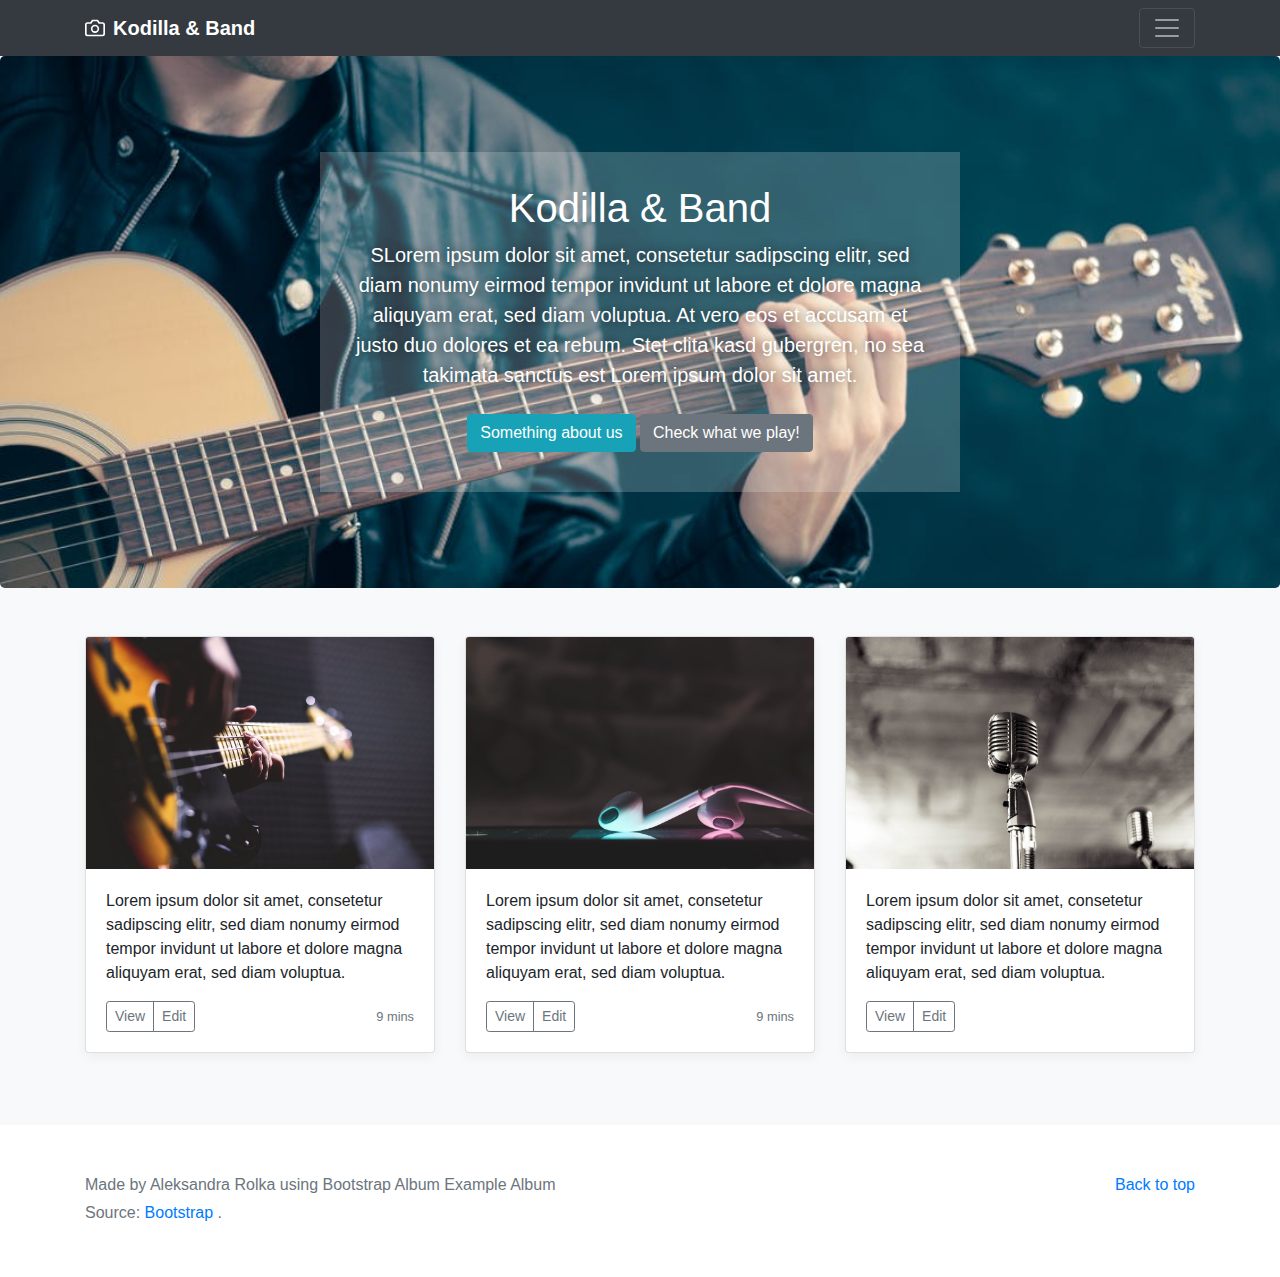
<file: band-bootstrap/index.html>
<!doctype html>
<html lang="en">
  <head>
    <meta charset="utf-8">
    <meta name="viewport" content="width=device-width, initial-scale=1, shrink-to-fit=no">
    <link rel="stylesheet" href="https://maxcdn.bootstrapcdn.com/bootstrap/4.0.0/css/bootstrap.min.css" integrity="sha384-Gn5384xqQ1aoWXA+058RXPxPg6fy4IWvTNh0E263XmFcJlSAwiGgFAW/dAiS6JXm" crossorigin="anonymous">
    <link rel="stylesheet" href="style.css">

    <title>My band</title>
  </head>
  <body>
    <header>
      <div class="collapse bg-dark" id="navbarHeader">
        <div class="container">
          <div class="row">
            <div class="col-sm-8 col-md-7 py-4">
              <h4 class="text-white">About</h4>
              <p class="text-muted">Lorem ipsum dolor sit amet, consetetur sadipscing elitr, sed diam nonumy eirmod tempor invidunt ut labore et dolore magna aliquyam erat, sed diam voluptua. At vero eos et accusam et justo duo dolores et ea rebum. Stet clita kasd gubergren, no sea takimata sanctus est Lorem ipsum dolor sit amet.</p>
            </div>
            <div class="col-sm-4 offset-md-1 py-4">
              <h4 class="text-white">Contact</h4>
              <ul class="list-unstyled">
                <li><a href="#" class="text-white">Twitter</a></li>
                <li><a href="#" class="text-white">Facebook</a></li>
                <li><a href="#" class="text-white">Email</a></li>
              </ul>
            </div>
          </div>
        </div>
      </div>
      <div class="navbar navbar-dark bg-dark box-shadow">
        <div class="container d-flex justify-content-between">
          <a href="#" class="navbar-brand d-flex align-items-center">
            <svg xmlns="http://www.w3.org/2000/svg" width="20" height="20" viewBox="0 0 24 24" fill="none" stroke="currentColor" stroke-width="2" stroke-linecap="round" stroke-linejoin="round" class="mr-2"><path d="M23 19a2 2 0 0 1-2 2H3a2 2 0 0 1-2-2V8a2 2 0 0 1 2-2h4l2-3h6l2 3h4a2 2 0 0 1 2 2z"></path><circle cx="12" cy="13" r="4"></circle></svg>
            <strong>Kodilla &amp; Band</strong>
          </a>
          <button class="navbar-toggler" type="button" data-toggle="collapse" data-target="#navbarHeader" aria-controls="navbarHeader" aria-expanded="false" aria-label="Toggle navigation">
            <span class="navbar-toggler-icon"></span>
          </button>
        </div>
      </div>
    </header>

    <main role="main">

      <section class="jumbotron text-center">
        <div class="container">
          <h1 class="jumbotron-heading">Kodilla &amp; Band</h1>
          <p class="lead text-muted">SLorem ipsum dolor sit amet, consetetur sadipscing elitr, sed diam nonumy eirmod tempor invidunt ut labore et dolore magna aliquyam erat, sed diam voluptua. At vero eos et accusam et justo duo dolores et ea rebum. Stet clita kasd gubergren, no sea takimata sanctus est Lorem ipsum dolor sit amet.</p>
          <div>
            <a href="#" class="btn btn-info my-2" data-toggle="modal" data-target="#modalAboutUs">Something about us</a>
            <a href="#" class="btn btn-secondary my-2">Check what we play!</a>
          </div>

          <div class="modal fade bd-example-modal-lg" id="modalAboutUs" tabindex="-1" role="dialog" aria-labelledby="myLargeModalLabel" aria-hidden="true">
            <div class="modal-dialog modal-lg">
              <div class="modal-content">
                  <h1>cos</h1>
                  <p>lalal</p>
              </div>
           </div>
          </div>

        </div>
      </section>

      <div class="album py-5 bg-light">
        <div class="container">

          <div class="row">
            <div class="col-md-4">
              <div class="card mb-4 box-shadow">
                <img class="card-img-top" src="img/guitar.jpeg" alt="guitar">
                <div class="card-body">
                  <p class="card-text">Lorem ipsum dolor sit amet, consetetur sadipscing elitr, sed diam nonumy eirmod tempor invidunt ut labore et dolore magna aliquyam erat, sed diam voluptua.</p>
                  <div class="d-flex justify-content-between align-items-center">
                    <div class="btn-group">
                      <button type="button" class="btn btn-sm btn-outline-secondary">View</button>
                      <button type="button" class="btn btn-sm btn-outline-secondary">Edit</button>
                    </div>
                    <small class="text-muted">9 mins</small>
                  </div>
                </div>
              </div>
            </div>
            <div class="col-md-4">
              <div class="card mb-4 box-shadow">
                <img class="card-img-top" src="img/headphone.jpeg" alt="headphone">
                <div class="card-body">
                  <p class="card-text">Lorem ipsum dolor sit amet, consetetur sadipscing elitr, sed diam nonumy eirmod tempor invidunt ut labore et dolore magna aliquyam erat, sed diam voluptua.</p>
                  <div class="d-flex justify-content-between align-items-center">
                    <div class="btn-group">
                      <button type="button" class="btn btn-sm btn-outline-secondary">View</button>
                      <button type="button" class="btn btn-sm btn-outline-secondary">Edit</button>
                    </div>
                    <small class="text-muted">9 mins</small>
                  </div>
                </div>
              </div>
            </div>
            <div class="col-md-4">
              <div class="card mb-4 box-shadow">
                <img class="card-img-top" src="img/micro.jpg" alt="micro">
                <div class="card-body">
                  <p class="card-text">Lorem ipsum dolor sit amet, consetetur sadipscing elitr, sed diam nonumy eirmod tempor invidunt ut labore et dolore magna aliquyam erat, sed diam voluptua.</p>
                  <div class="d-flex justify-content-between align-items-center">
                    <div class="btn-group">
                      <button type="button" class="btn btn-sm btn-outline-secondary">View</button>
                      <button type="button" class="btn btn-sm btn-outline-secondary">Edit</button>
                    </div>
                  </div>
                </div>
              </div>
            </div>
          </div>
        </div>
      </div>

    </main>

    <footer class="text-muted">
      <div class="container">
        <p class="float-right">
          <a href="#">Back to top</a>
        </p>
        <p>Made by Aleksandra Rolka using Bootstrap Album Example Album </p>
        <p>Source: <a href="https://getbootstrap.com/docs/4.0/examples/album/">Bootstrap</a> .</p>
      </div>
    </footer>

    <script src="https://code.jquery.com/jquery-3.2.1.slim.min.js" integrity="sha384-KJ3o2DKtIkvYIK3UENzmM7KCkRr/rE9/Qpg6aAZGJwFDMVNA/GpGFF93hXpG5KkN" crossorigin="anonymous"></script>
    <script src="https://maxcdn.bootstrapcdn.com/bootstrap/4.0.0/js/bootstrap.min.js" integrity="sha384-JZR6Spejh4U02d8jOt6vLEHfe/JQGiRRSQQxSfFWpi1MquVdAyjUar5+76PVCmYl" crossorigin="anonymous"></script>
  </body>
</html>
</file>
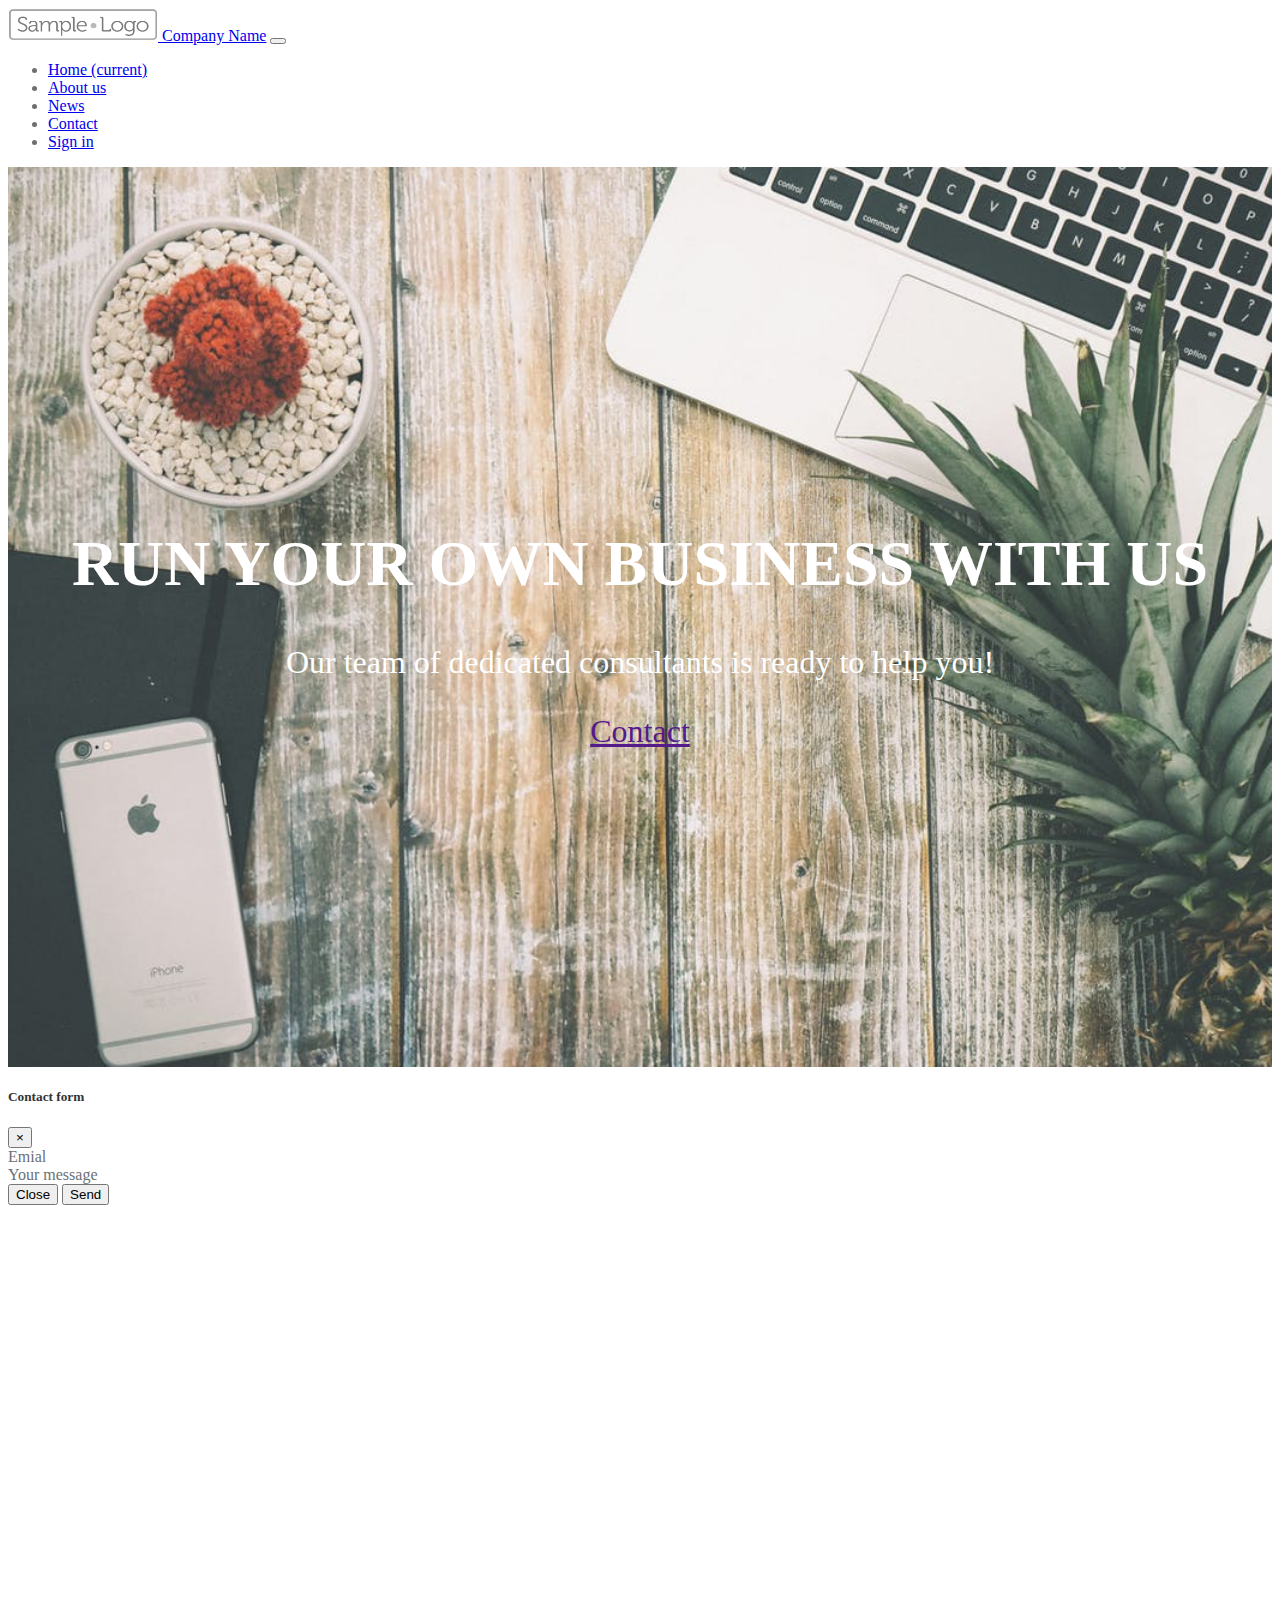
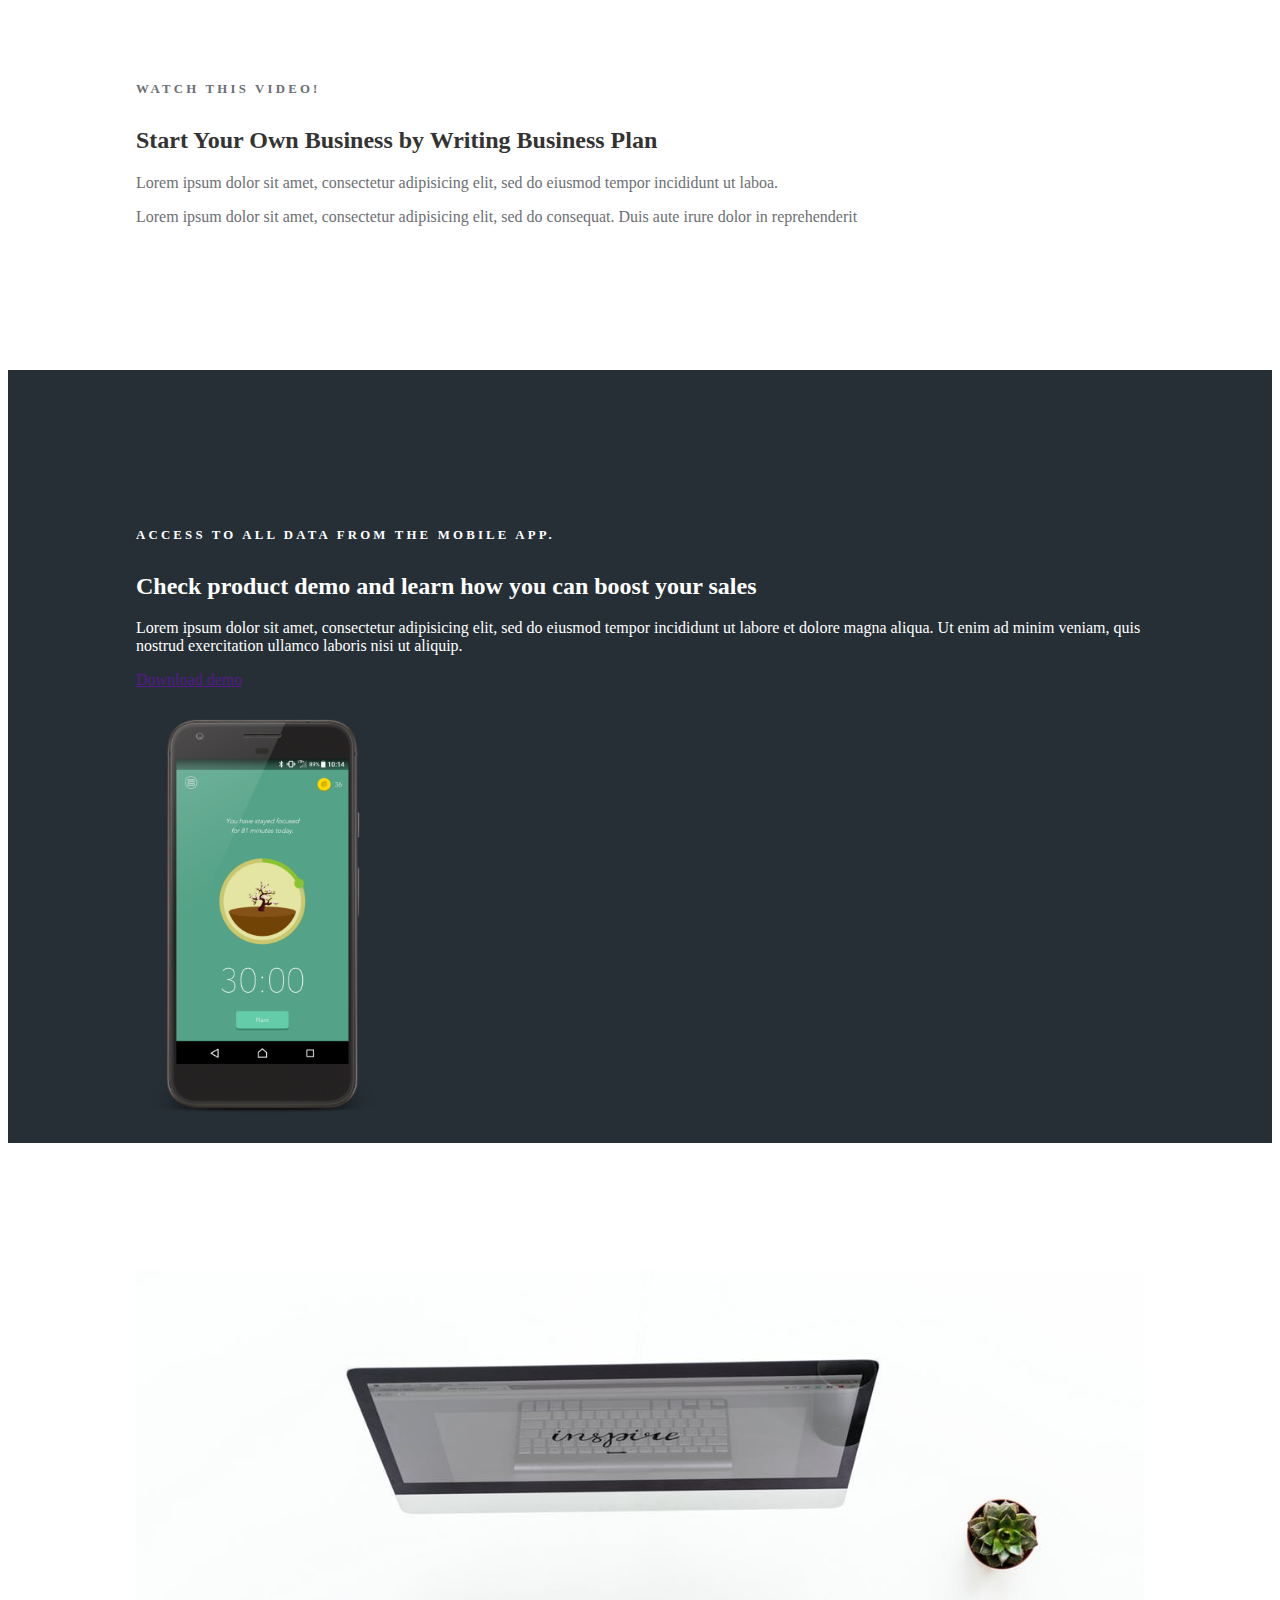
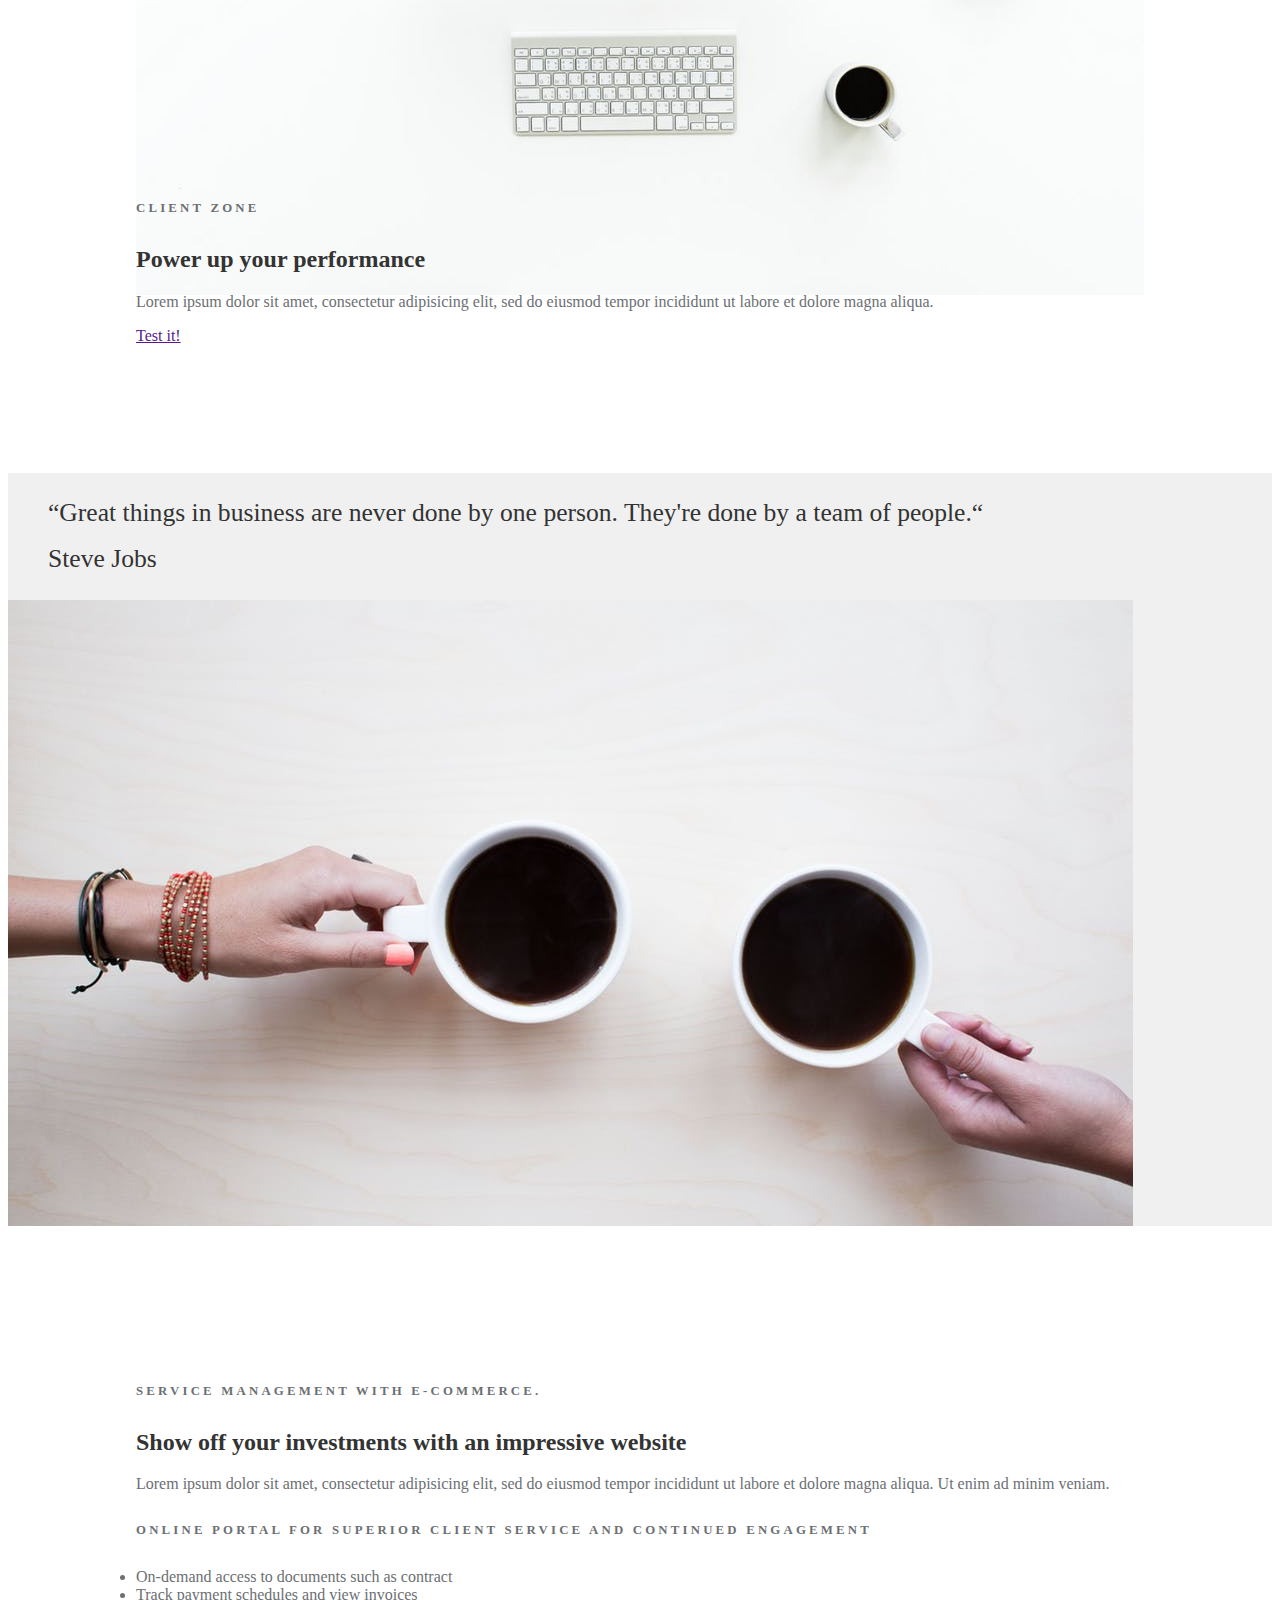
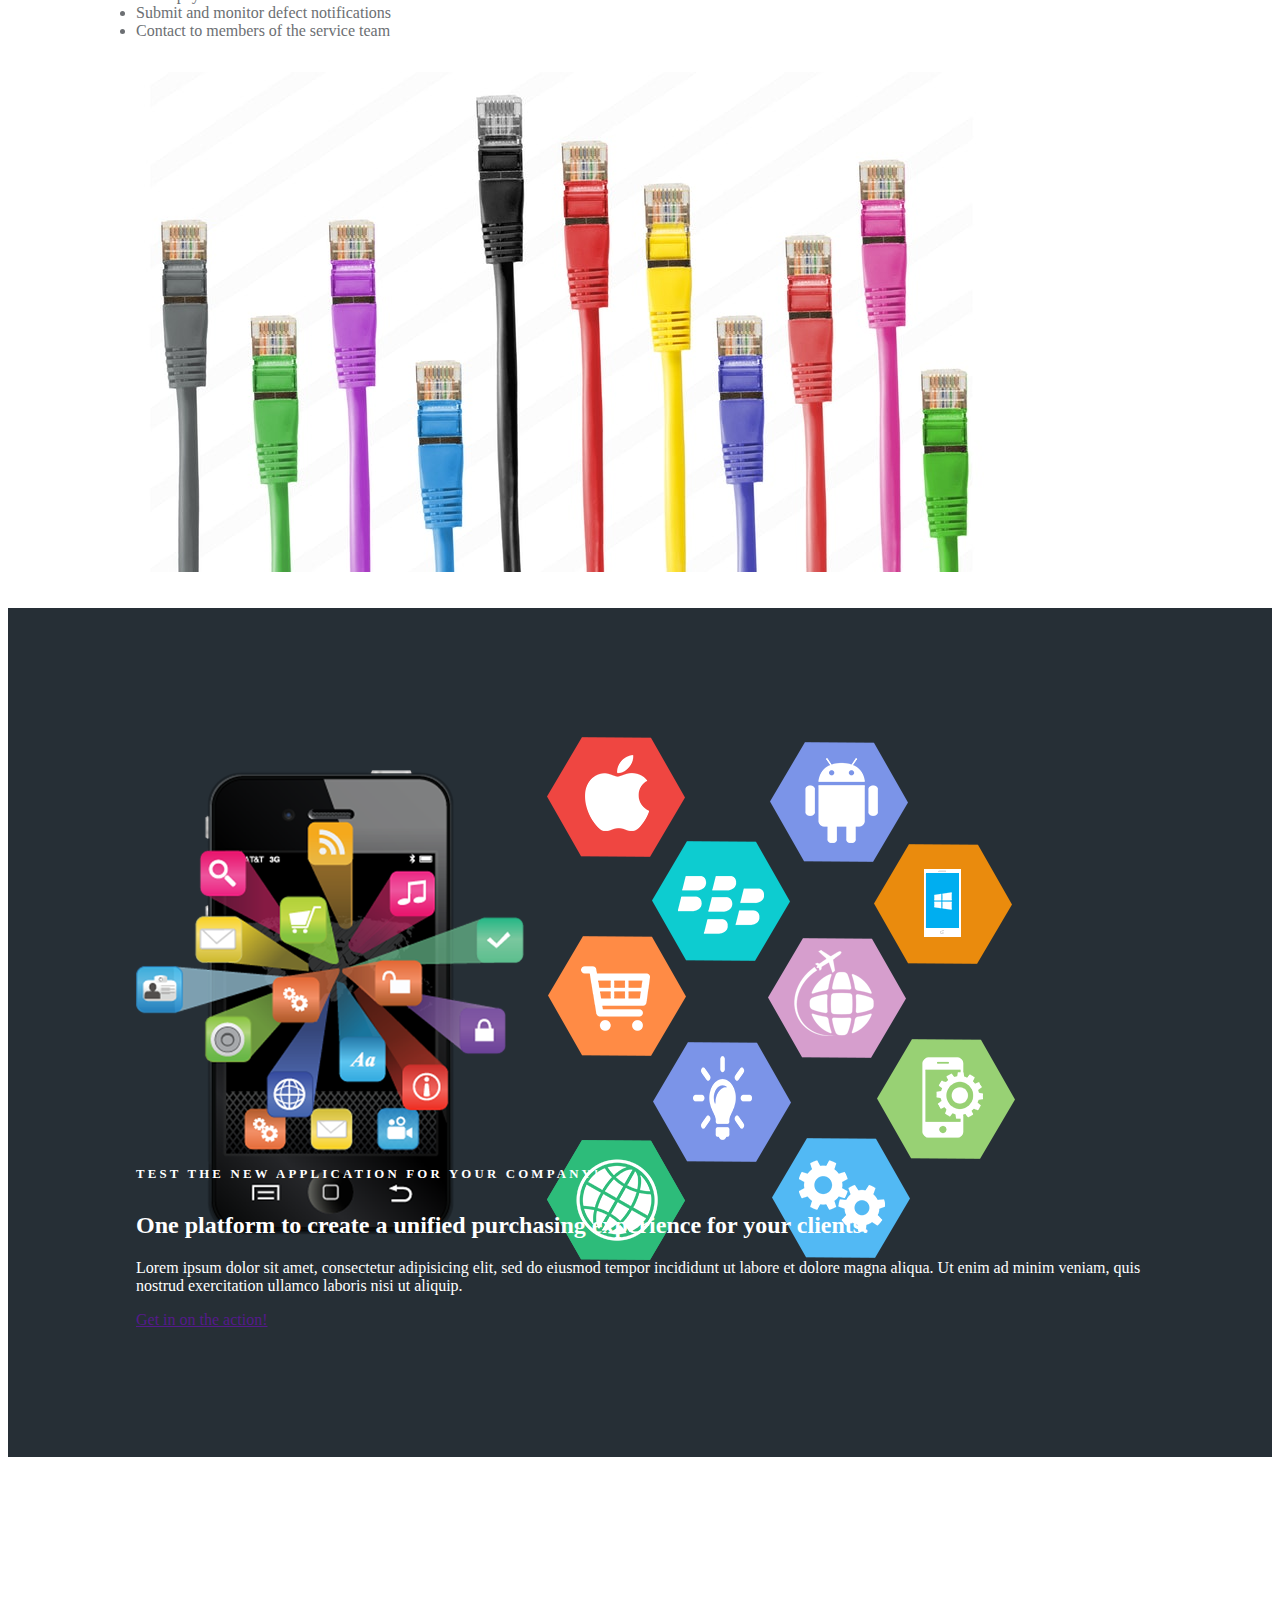
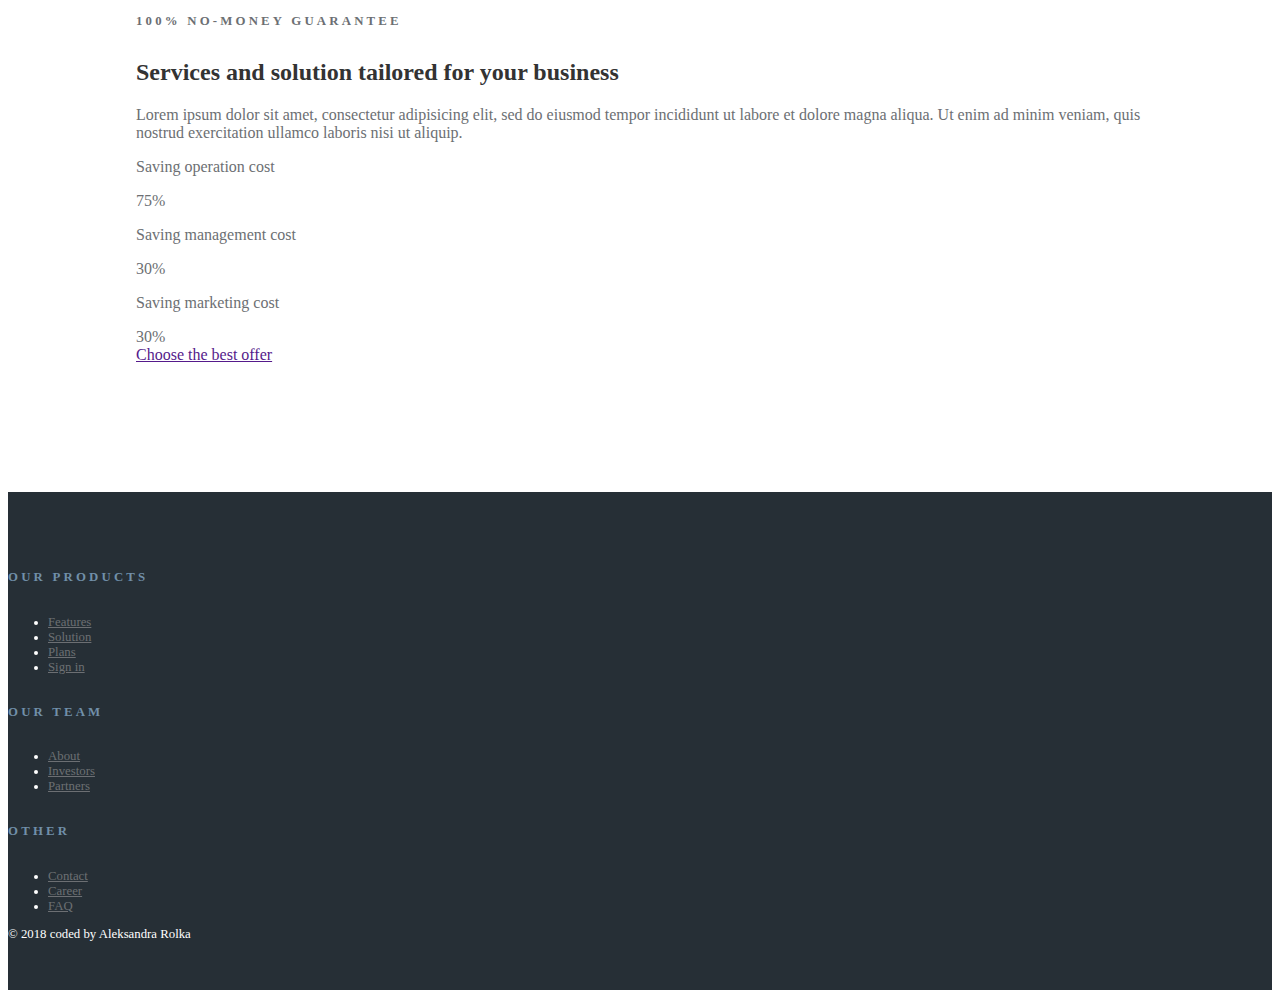
<file: StartUp/index.html>
<!doctype html>
<html lang="en">
	<head>
   		<title>Start Up</title>
    	<meta charset="utf-8">
    	<meta name="viewport" content="width=device-width, initial-scale=1, shrink-to-fit=no"> <!--strona ma sie scalowac na urzadzenia mobilne  -->
    	<link rel="stylesheet" href="https://maxcdn.bootstrapcdn.com/bootstrap/4.0.0-beta.2/css/bootstrap.min.css" integrity="sha384-PsH8R72JQ3SOdhVi3uxftmaW6Vc51MKb0q5P2rRUpPvrszuE4W1povHYgTpBfshb" crossorigin="anonymous">
    	<link rel="stylesheet" href="style.css">
	</head>

	<body>
		<nav class="navbar navbar-expand-lg navbar-light bg-light navbar fixed-top"> <!--nav fixed to the top -->
		    <a class="navbar-brand" href="#"><img src="img/startUpLogo.png" width="150" height="33" class="d-inline-block align-top" alt="startUp-Logo">
		    Company Name</a>
		  <button class="navbar-toggler" type="button" data-toggle="collapse" data-target="#navbarNav" aria-controls="navbarNav" aria-expanded="false" aria-label="Toggle navigation">
		    <span class="navbar-toggler-icon"></span>
		  </button>
		  <div class="collapse navbar-collapse" id="navbarNav">
		    <ul class="nav navbar-nav ml-auto w-100 justify-content-end">
		      <li class="nav-item active">
		        <a class="nav-link" href="#">Home <span class="sr-only">(current)</span></a>
		      </li>
		      <li class="nav-item">
		        <a class="nav-link" href="#">About us</a>
		      </li>
		      <li class="nav-item">
		        <a class="nav-link" href="#">News</a>
		      </li>
		      <li class="nav-item">
		        <a class="nav-link" href="#">Contact</a>
		      </li>
		      <li class="nav-item">
		        <a class="btn btn-primary" href="#">Sign in</a>
		      </li>
		    </ul>
		  </div>
		</nav>

		<div id="stage">
			<div id="stage-caption">
				<h1 class="display-3">Run your own Business with Us</h1>
				<p>Our team of dedicated consultants is ready to help you!</p>
				<a href="" class="btn btn-success btn-lg" data-toggle="modal" data-target="#contactModal">Contact</a>
			</div>
		</div>
		<div class="modal fade" id="contactModal" tabindex="-1" role="dialog" aria-labelledby="exampleModalLabel" aria-hidden="true">
		  	<div class="modal-dialog" role="document">
		    	<div class="modal-content">
		      		<div class="modal-header">
		        		<h5 class="modal-title" id="exampleModalLabel">Contact form</h5>
		        		<button type="button" class="close" data-dismiss="modal" aria-label="Close">
		          			<span aria-hidden="true">&times;</span>
		        		</button>
		      		</div>
		      		<div class="modal-body">
		      			<div class="form-group">
		        			<lable>Emial</lable>
		        		</div>
		     			<div class="form-group">
		        			<lable>Your message</lable>
		        		</div>
		      		</div>
		      		<div class="modal-footer">
		        		<button type="button" class="btn btn-secondary" data-dismiss="modal">Close</button>
		        		<button type="button" class="btn btn-primary">Send</button>
		      		</div>
		    	</div>
		  	</div>
		</div>

		<section id="feature-one">
			<div class="feature-content">
				<div class="row">
					<div class="col-lg-6">
						<iframe width="100%" height="315" src="https://www.youtube.com/embed/Fqch5OrUPvA" frameborder="0" allow="autoplay; encrypted-media" allowfullscreen></iframe>
					</div>
					<div class="col-lg-5 offset-lg-1">
						<h6>Watch this video!</h6>
						<h2>Start Your Own Business by Writing Business Plan</h2>
						<p class="lead">Lorem ipsum dolor sit amet, consectetur adipisicing elit, sed do eiusmod
						tempor incididunt ut laboa.</p>
						<p>Lorem ipsum dolor sit amet, consectetur adipisicing elit, sed do
						consequat. Duis aute irure dolor in reprehenderit</p>
					</div>
				</div>
			</div>
		</section>

		<section id="feature-two" class="feature-dark">
			<div class="feature-content">
				<div class="row">
					<div class="col-lg-6 feature-caption align-self-center">
						<h6>Access to all data from the mobile app.</h6>
						<h2>Check product demo and learn how you can boost your sales</h2>
						<p>Lorem ipsum dolor sit amet, consectetur adipisicing elit, sed do eiusmod
						tempor incididunt ut labore et dolore magna aliqua. Ut enim ad minim veniam,
						quis nostrud exercitation ullamco laboris nisi ut aliquip.</p>
						<a href="" role="button" class="btn btn-outline-secondary btn-lg">Download demo</a>
					</div>
					<div class="col-lg-6 text-sm-center d-none d-xl-block d-none d-lg-block d-xl-none">
						<img src="img/app.png" alt="app">
					</div>
				</div>
			</div>
		</section>

		<section id="feature-tree">
			<div class="feature-content">
				<div class="row">
					<div class="col-lg-6 d-none d-xl-block d-none d-lg-block d-xl-none">
						<img src="img/laptop.jpeg" alt="laptop">
					</div>
					<div class="col-lg-5 offset-lg-1">
						<h6>Client Zone</h6>
						<h2>Power up your performance</h2>
						<p class="lead">Lorem ipsum dolor sit amet, consectetur adipisicing elit, sed do eiusmod
						tempor incididunt ut labore et dolore magna aliqua.</p>
						<a href="" role="button" class="btn btn-outline-secondary btn-lg">Test it!</a>
					</div>
				</div>
			</div>
		</section>

		<section id="feature-four">
			<div class="feature-content">
				<div class="row">
					<div class="col-lg-5 offset-lg-1 align-self-center">
						<blockquote class="blockquote">
							&ldquo;Great things in business are never done by one person. They're done by a team of people.&ldquo;
							<footer class="blockquote-footer">Steve Jobs</footer>
						</blockquote>
					</div>
					<div class="col-lg-6 d-none d-xl-block d-none d-lg-block d-xl-none">
						<img src="img/team.jpeg" alt="team">
					</div>
				</div>
			</div>
		</section>

		<section id="feature-five">
			<div class="feature-content">
				<div class="row">
					<div class="col-lg-8 offset-lg-2">
						<h6>Service management with e-commerce.</h6>
						<h2>Show off your investments with an impressive website</h2>
						<p class="lead">Lorem ipsum dolor sit amet, consectetur adipisicing elit, sed do eiusmod
						tempor incididunt ut labore et dolore magna aliqua. Ut enim ad minim veniam.</p>
						<h6>Online portal for superior client service and continued engagement</h6>
					</div>
				</div>
				<div class="row">
					<div class="col-lg-4 offset-lg-2">
						<li>On-demand access to documents such as contract</li>
						<li>Track payment schedules and view invoices</li>
					</div>
					<div class="col-lg-4">
						<li>Submit and monitor defect notifications</li>
						<li>Contact to members of the service team</li>
					</div>
				</div>
				<div class="row">
					<div class="col-lg-8 offset-lg-2 d-none d-xl-block d-none d-lg-block d-xl-none">
						<img src="img/network.jpeg" alt="team">
					</div>
				</div>
			</div>
		</section>

		<section id="feature-six" class="feature-dark">
			<div class="feature-content">
				<div class="row">
					<div class="col-lg-6 text-sm-center d-none d-xl-block d-none d-lg-block d-xl-none">
						<img src="img/mobile.png" alt="team">
					</div>
					<div class="col-lg-5 offset-lg-1 align-self-center">
						<h6>Test the new application for your company!</h6>
						<h2>One platform to create a unified purchasing experience for your clients.</h2>
						<p>Lorem ipsum dolor sit amet, consectetur adipisicing elit, sed do eiusmod
						tempor incididunt ut labore et dolore magna aliqua. Ut enim ad minim veniam,
						quis nostrud exercitation ullamco laboris nisi ut aliquip.</p>
						<a href="" role="button" class="btn btn-outline-secondary btn-lg">Get in on the action!</a>
					</div>
				</div>
			</div>
		</section>

		<section id="feature-seven">
			<div class="feature-content">
				<div class="row">
					<div class="col-lg-8 offset-lg-2">
						<h6>100% no-money guarantee</h6>
						<h2>Services and solution tailored for your business</h2>
						<p>Lorem ipsum dolor sit amet, consectetur adipisicing elit, sed do eiusmod
						tempor incididunt ut labore et dolore magna aliqua. Ut enim ad minim veniam,
						quis nostrud exercitation ullamco laboris nisi ut aliquip.</p>

						<p> Saving operation cost</p>
						<div class="progress">
  							<div class="progress-bar progress-bar-striped progress-bar-animated bg-success" role="progressbar" aria-valuenow="75" aria-valuemin="0" aria-valuemax="100" style="width: 75%">75%
  							</div>
						</div>

						<p> Saving management cost</p>
						<div class="progress">
  							<div class="progress-bar progress-bar-striped progress-bar-animated bg-warning" role="progressbar" aria-valuenow="75" aria-valuemin="0" aria-valuemax="100" style="width: 30%">30%
  							</div>
						</div>

						<p> Saving marketing cost</p>
						<div class="progress">
  							<div class="progress-bar progress-bar-striped progress-bar-animated" role="progressbar" aria-valuenow="75" aria-valuemin="0" aria-valuemax="100" style="width: 30%">30%
  							</div>
						</div>

						<a href="" role="button" class="btn btn-outline-success btn-lg">Choose the best offer</a>
					</div>
				</div>
			</div>
		</section>

		<footer id="footer-main">
			<div class="container">
				<div class="row">
					<div class="col-md-4">
						<h6>Our products</h6>
						<ul class="list-unstyled">
							<li><a href="">Features</a></li>
							<li><a href="">Solution</a></li>
							<li><a href="">Plans</a></li>
							<li><a href="#news">Sign in</a></li>
						</ul>
					</div>
					<div class="col-md-4">
						<h6>Our team</h6>
						<ul class="list-unstyled">
							<li><a href="">About</a></li>
							<li><a href="">Investors</a></li>
							<li><a href="">Partners</a></li>
						</ul>
					</div>
					<div class="col-md-4">
						<h6>Other</h6>
						<ul class="list-unstyled">
							<li><a href="">Contact</a></li>
							<li><a href="">Career</a></li>
							<li><a href="">FAQ</a></li>
						</ul>
					</div>
				</div>
				<div class="row">
					<div class="col-md-12">
					&copy; 2018 coded by Aleksandra Rolka
					</div>
				</div>
			</div>
		</footer>
	    <script src="https://code.jquery.com/jquery-3.2.1.slim.min.js" integrity="sha384-KJ3o2DKtIkvYIK3UENzmM7KCkRr/rE9/Qpg6aAZGJwFDMVNA/GpGFF93hXpG5KkN" crossorigin="anonymous"></script> <script src="https://cdnjs.cloudflare.com/ajax/libs/popper.js/1.12.3/umd/popper.min.js" integrity="sha384-vFJXuSJphROIrBnz7yo7oB41mKfc8JzQZiCq4NCceLEaO4IHwicKwpJf9c9IpFgh" crossorigin="anonymous"></script>
	     <script src="https://cdnjs.cloudflare.com/ajax/libs/popper.js/1.12.3/umd/popper.min.js" integrity="sha384-vFJXuSJphROIrBnz7yo7oB41mKfc8JzQZiCq4NCceLEaO4IHwicKwpJf9c9IpFgh" crossorigin="anonymous"></script>
	    <script src="https://maxcdn.bootstrapcdn.com/bootstrap/4.0.0-beta.2/js/bootstrap.min.js" integrity="sha384-alpBpkh1PFOepccYVYDB4do5UnbKysX5WZXm3XxPqe5iKTfUKjNkCk9SaVuEZflJ" crossorigin="anonymous"></script>
	</body>
</html>
</file>
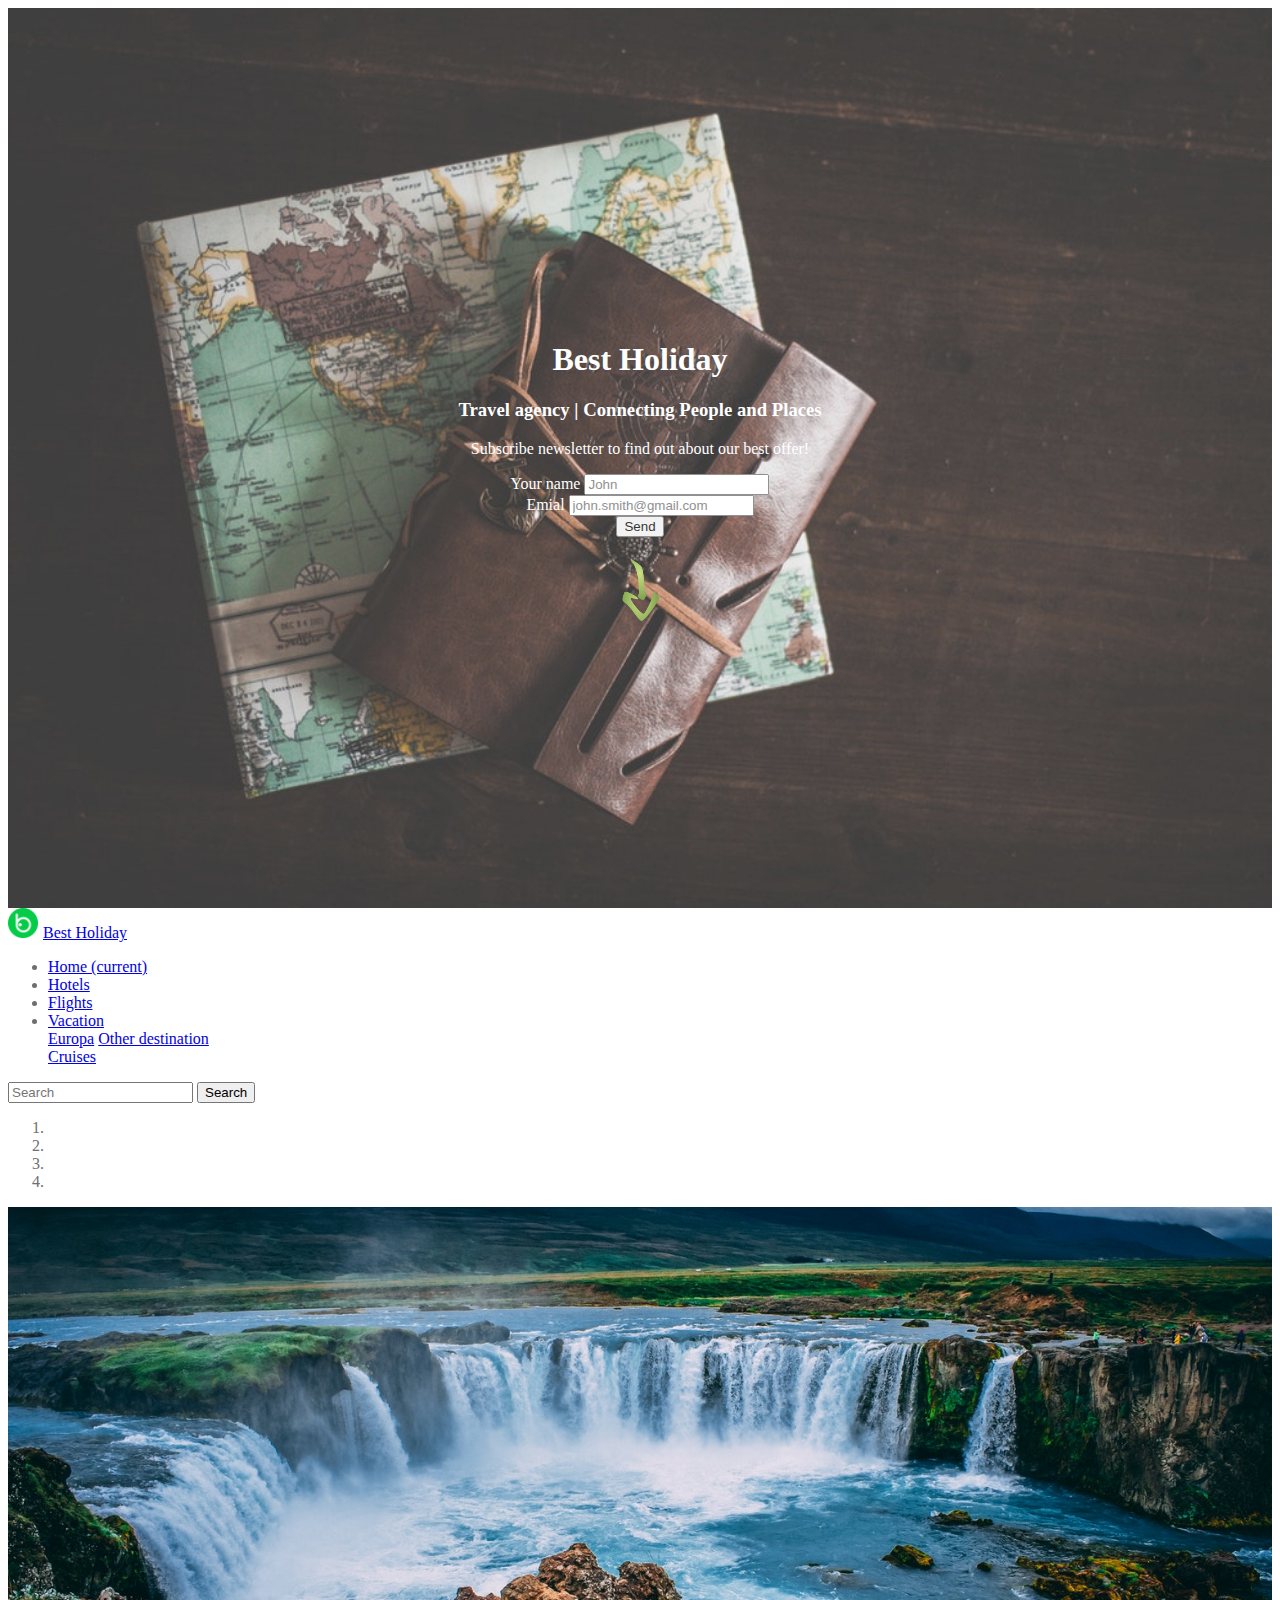
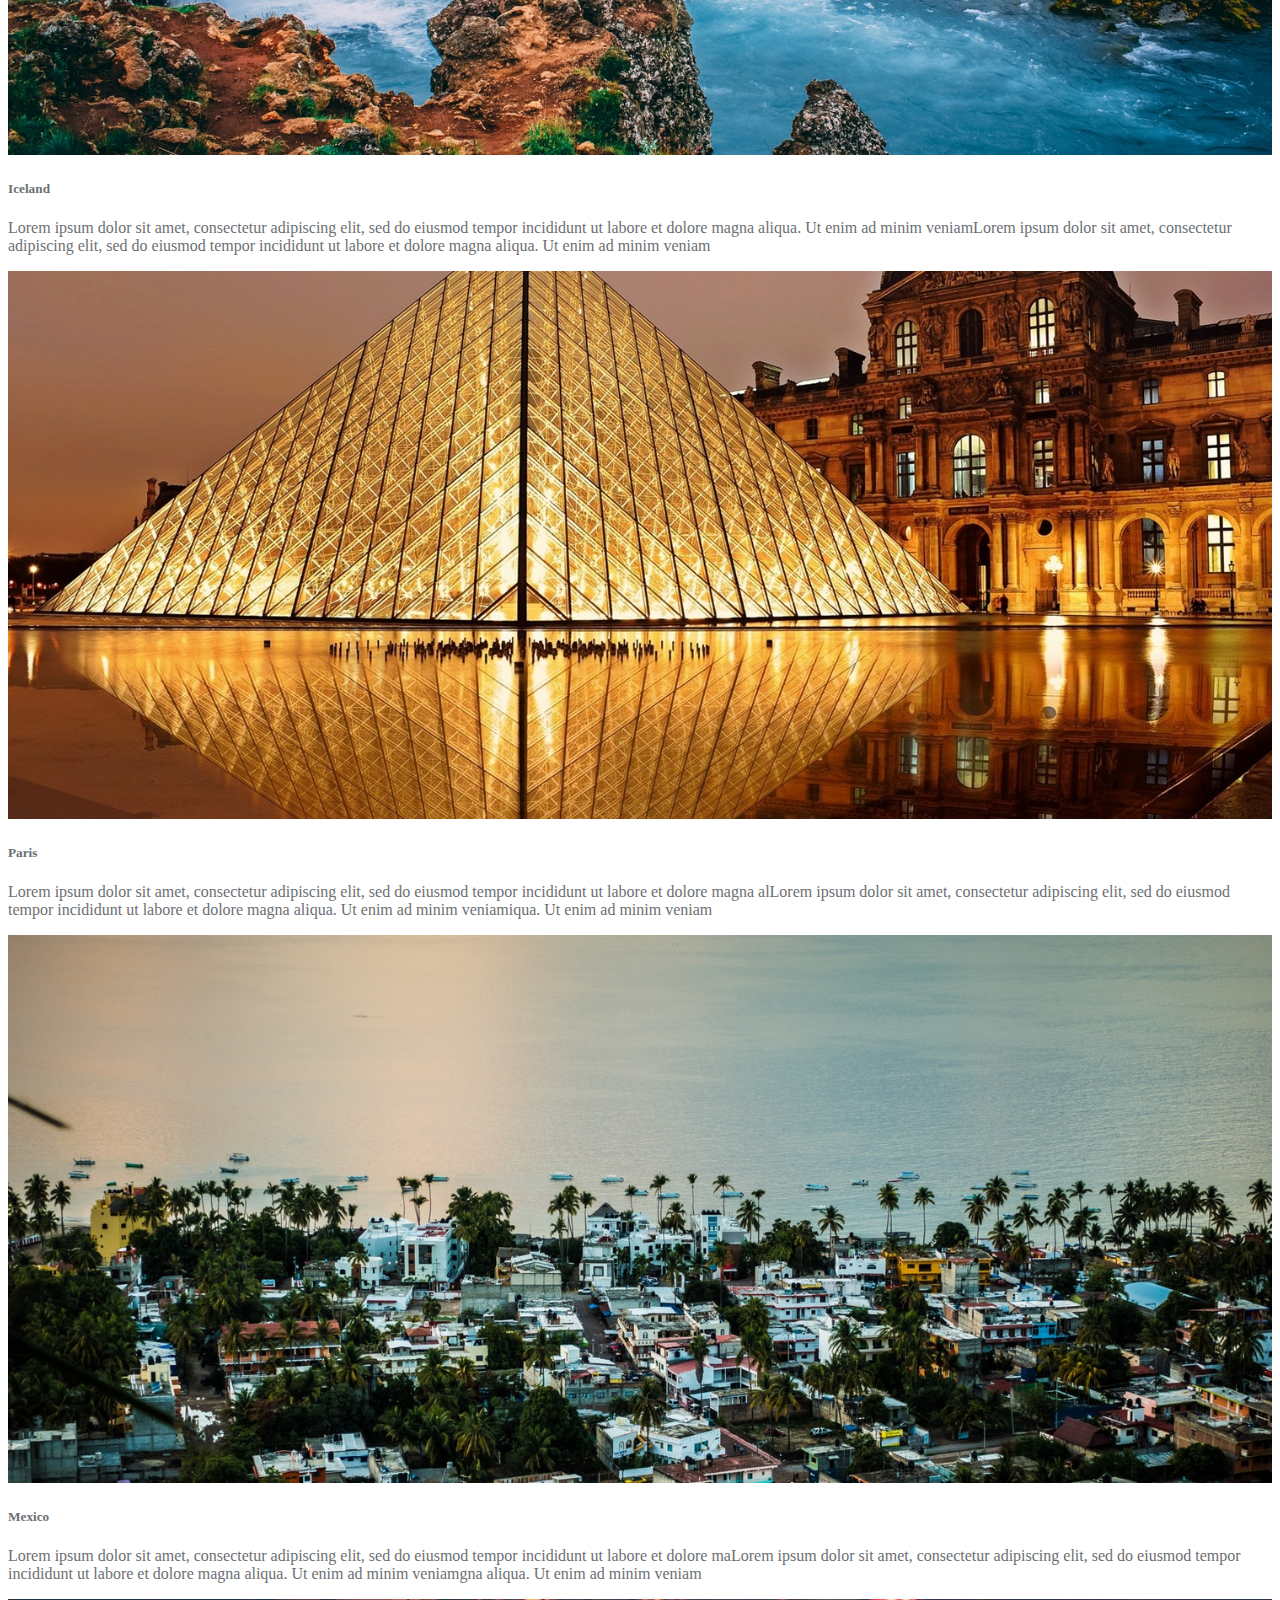
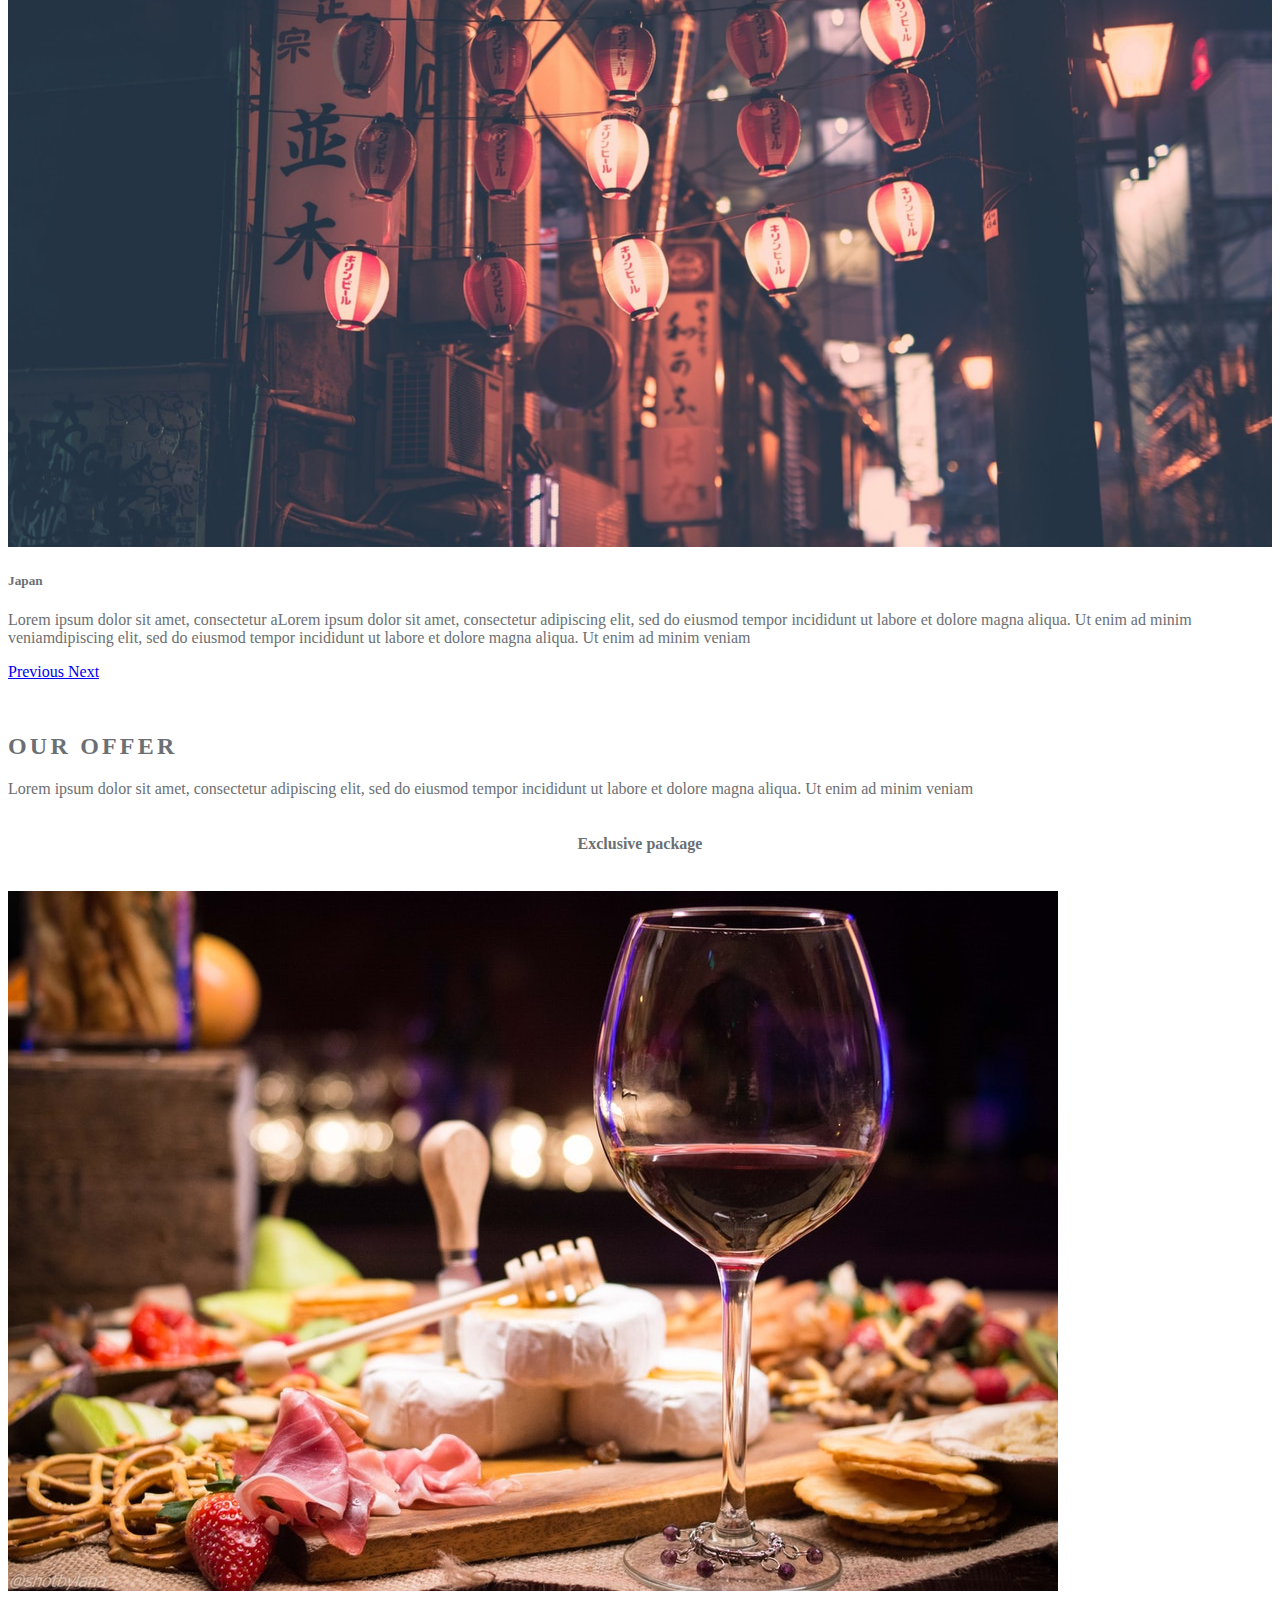
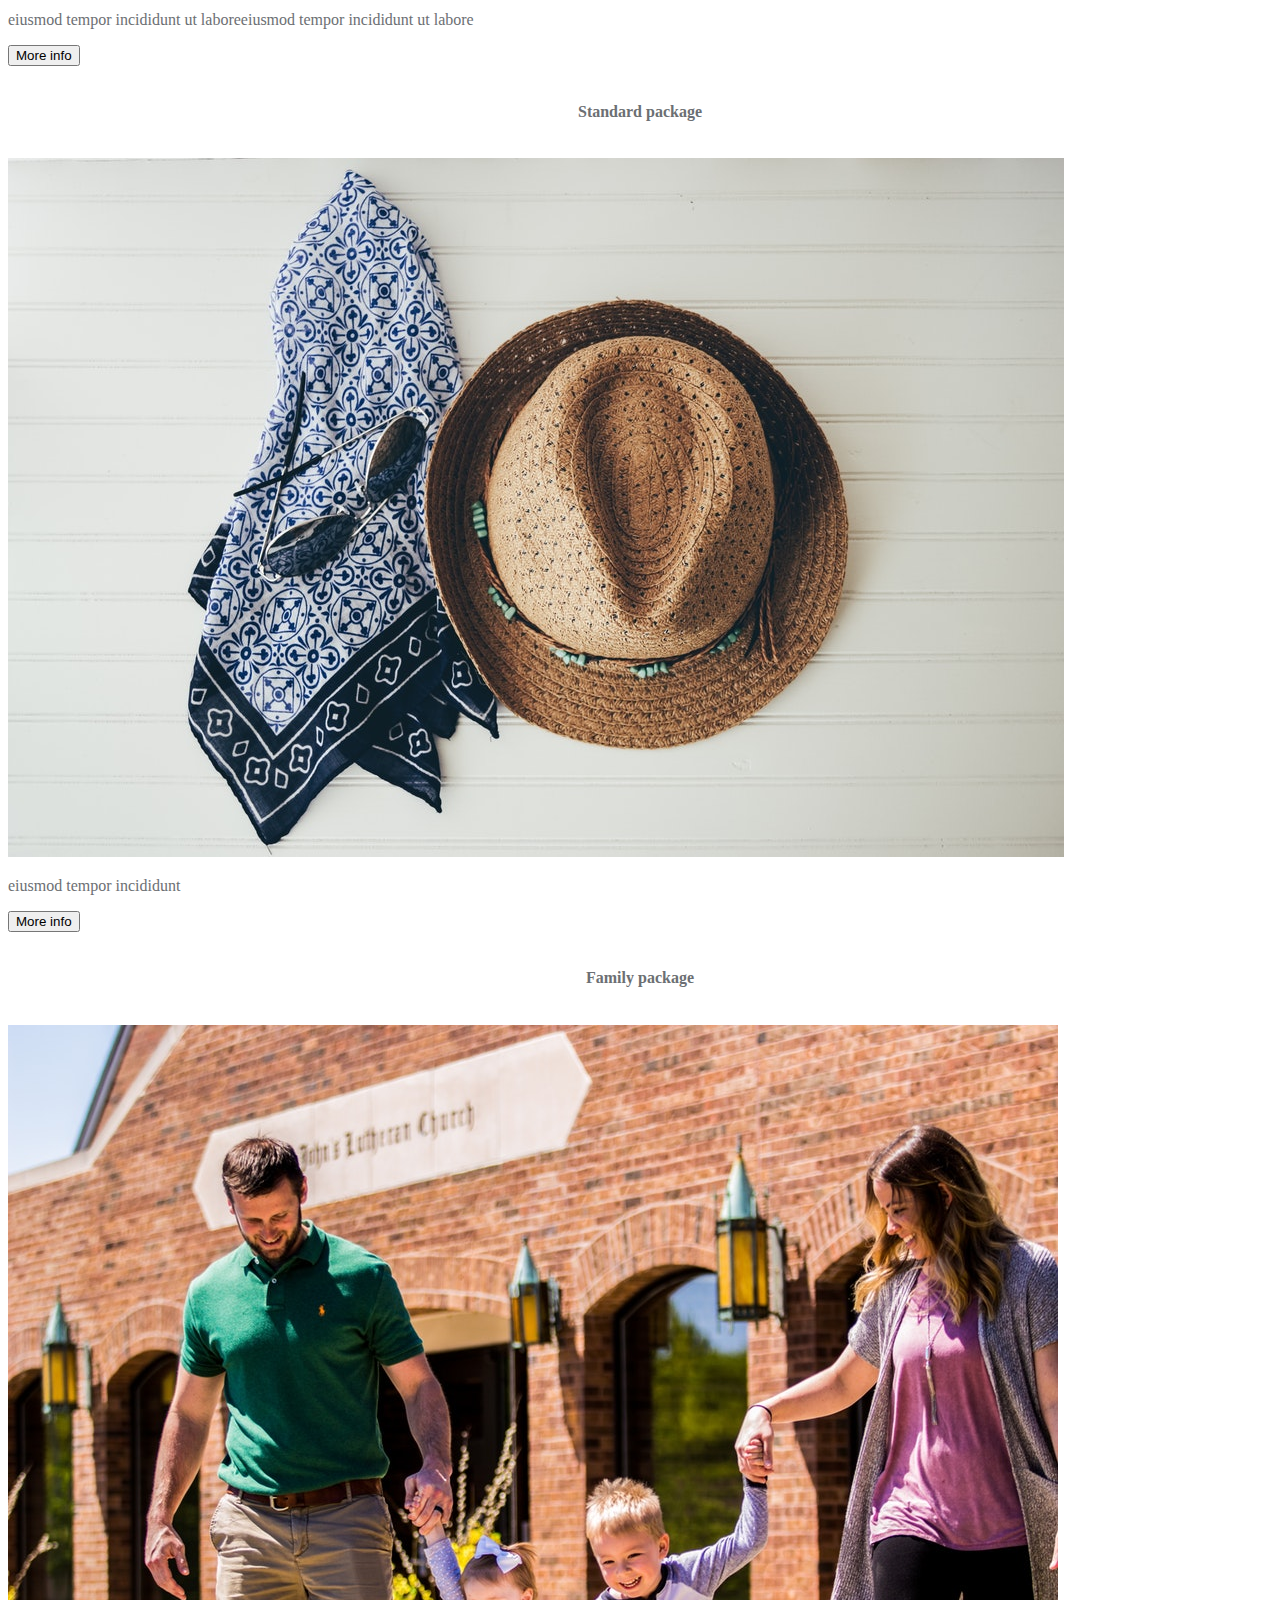
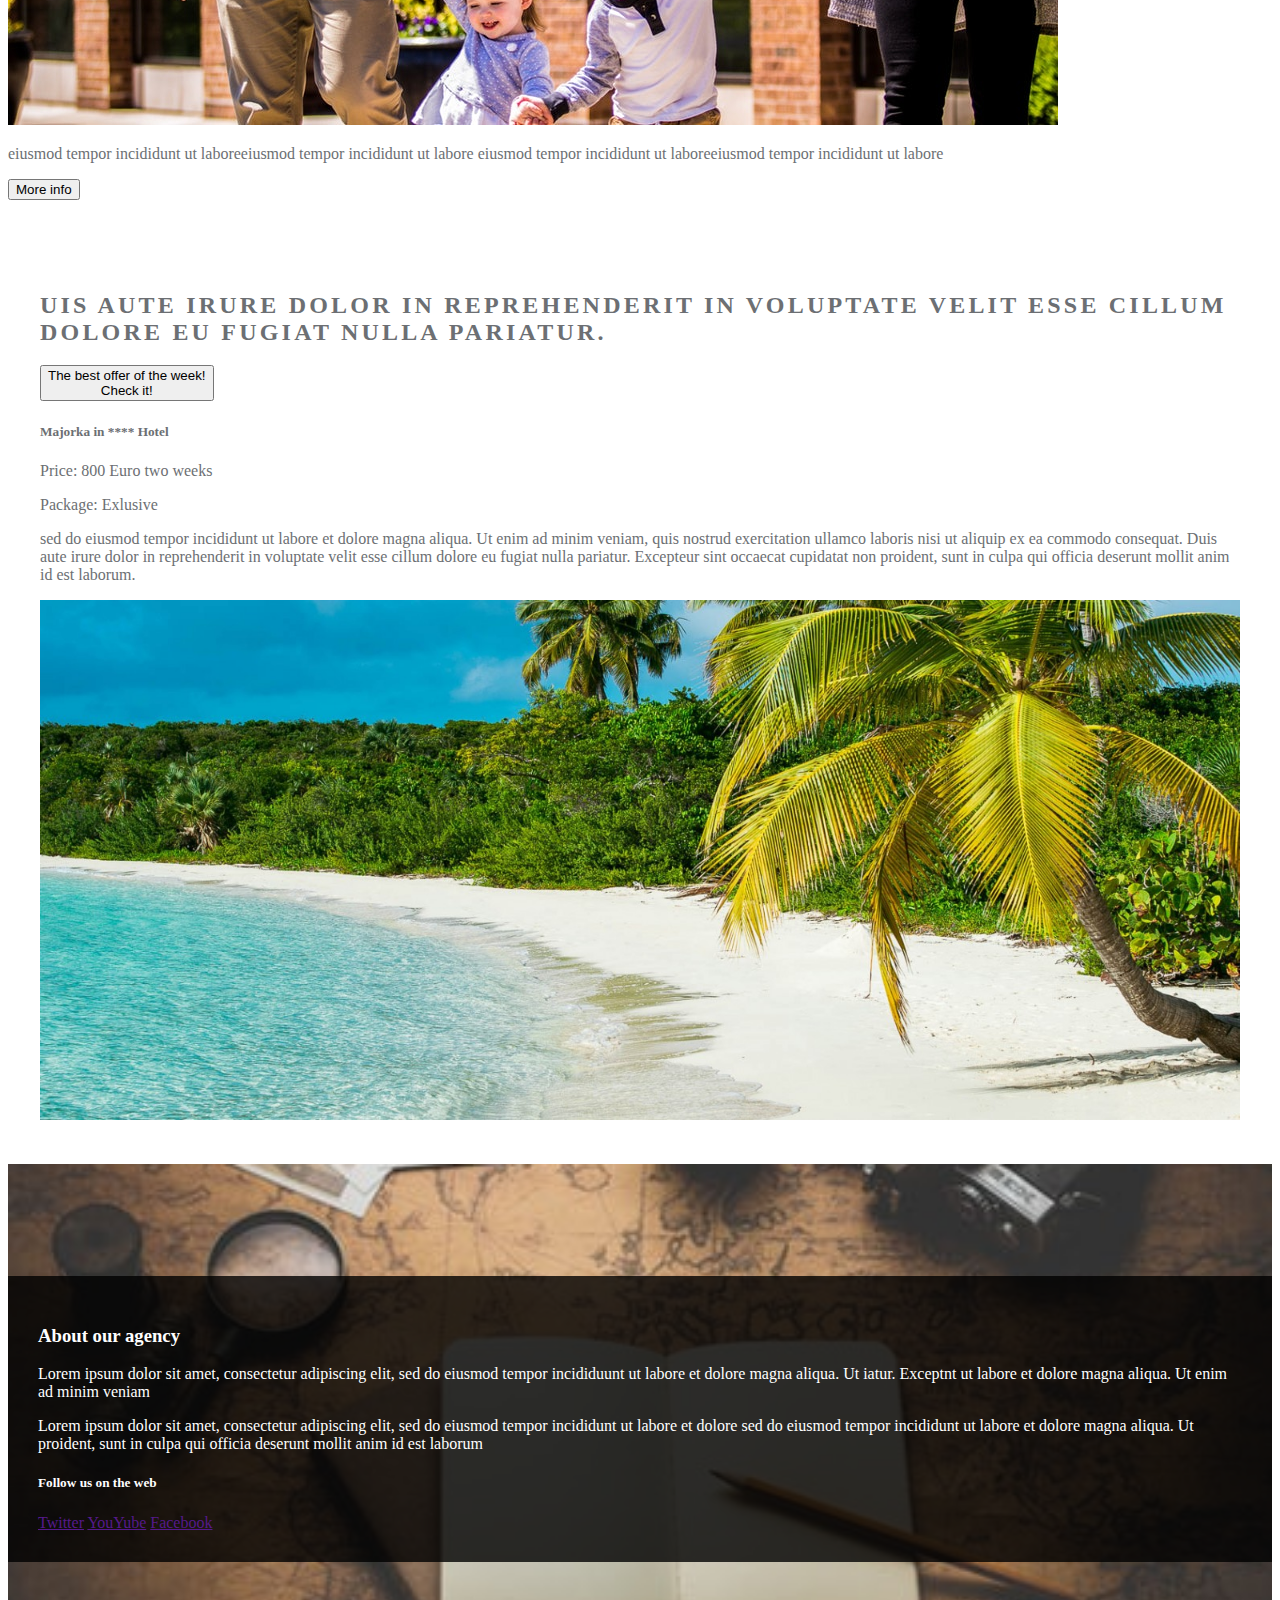
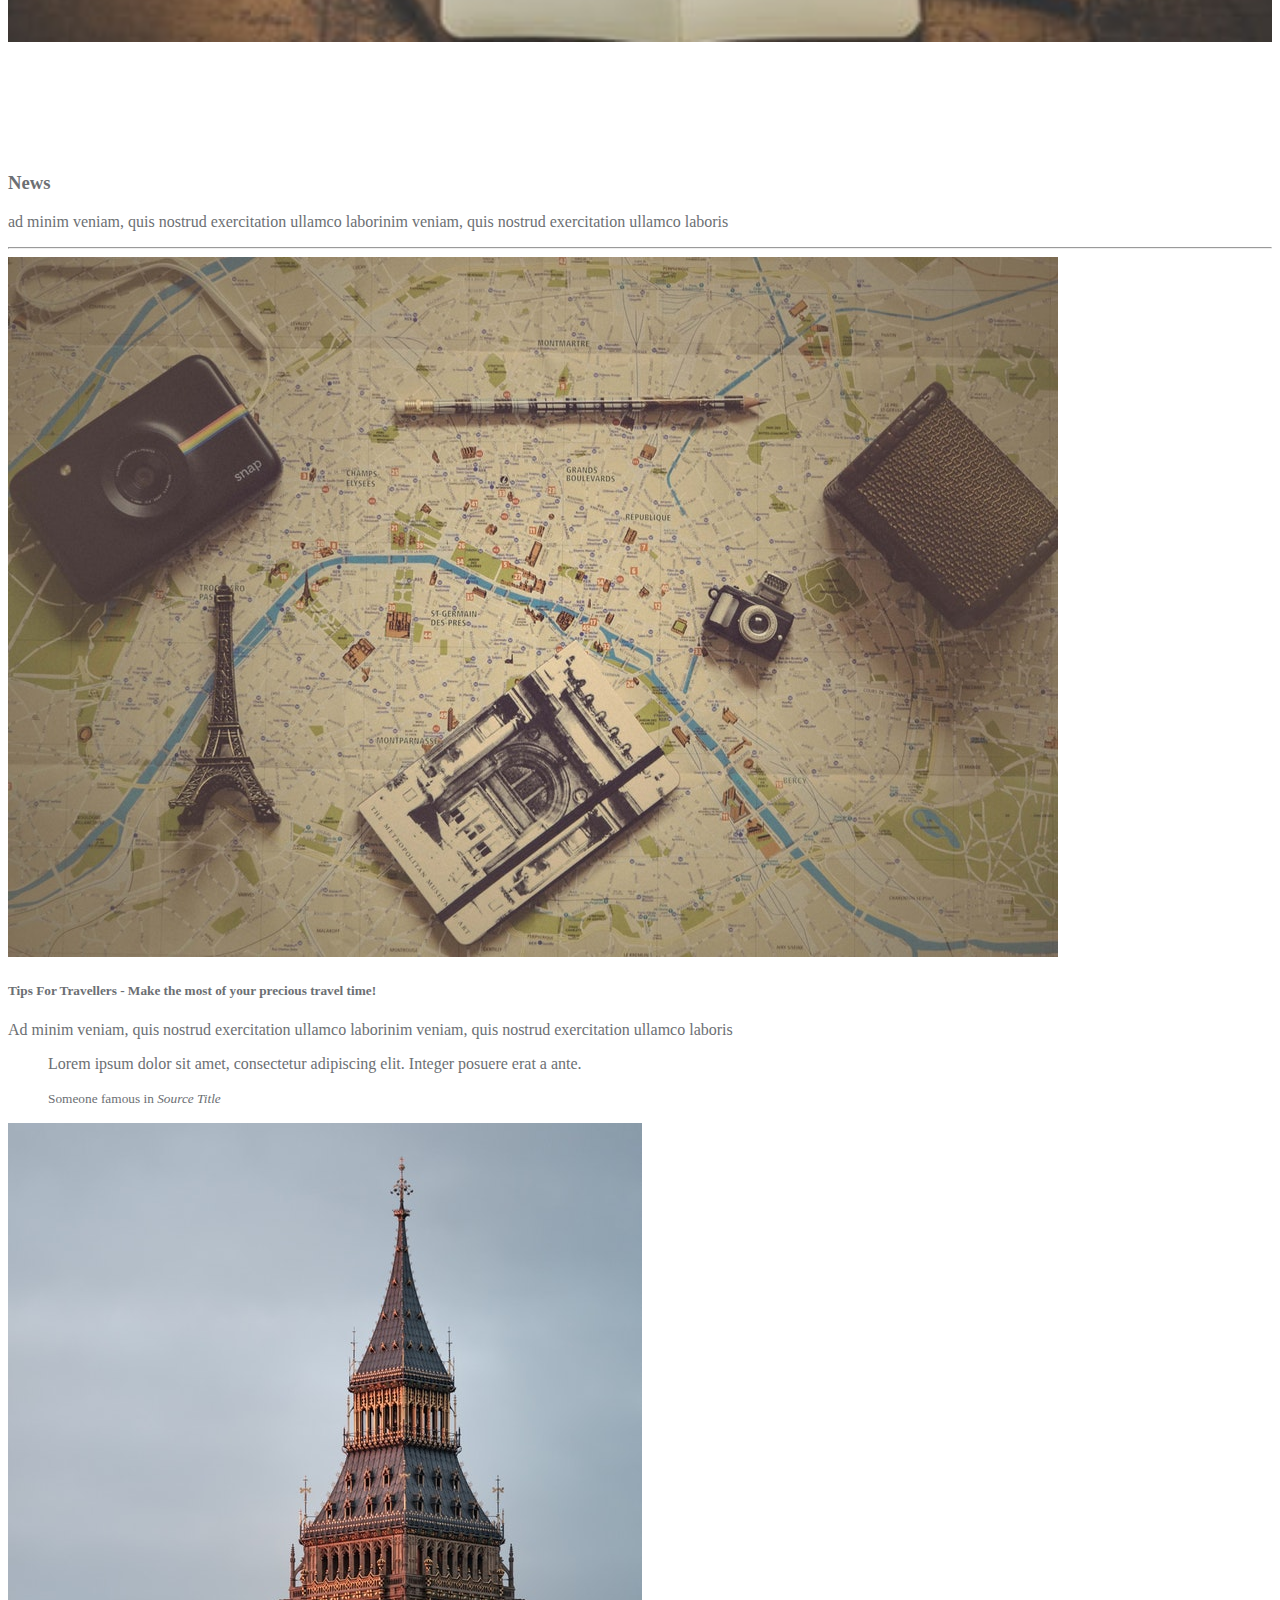
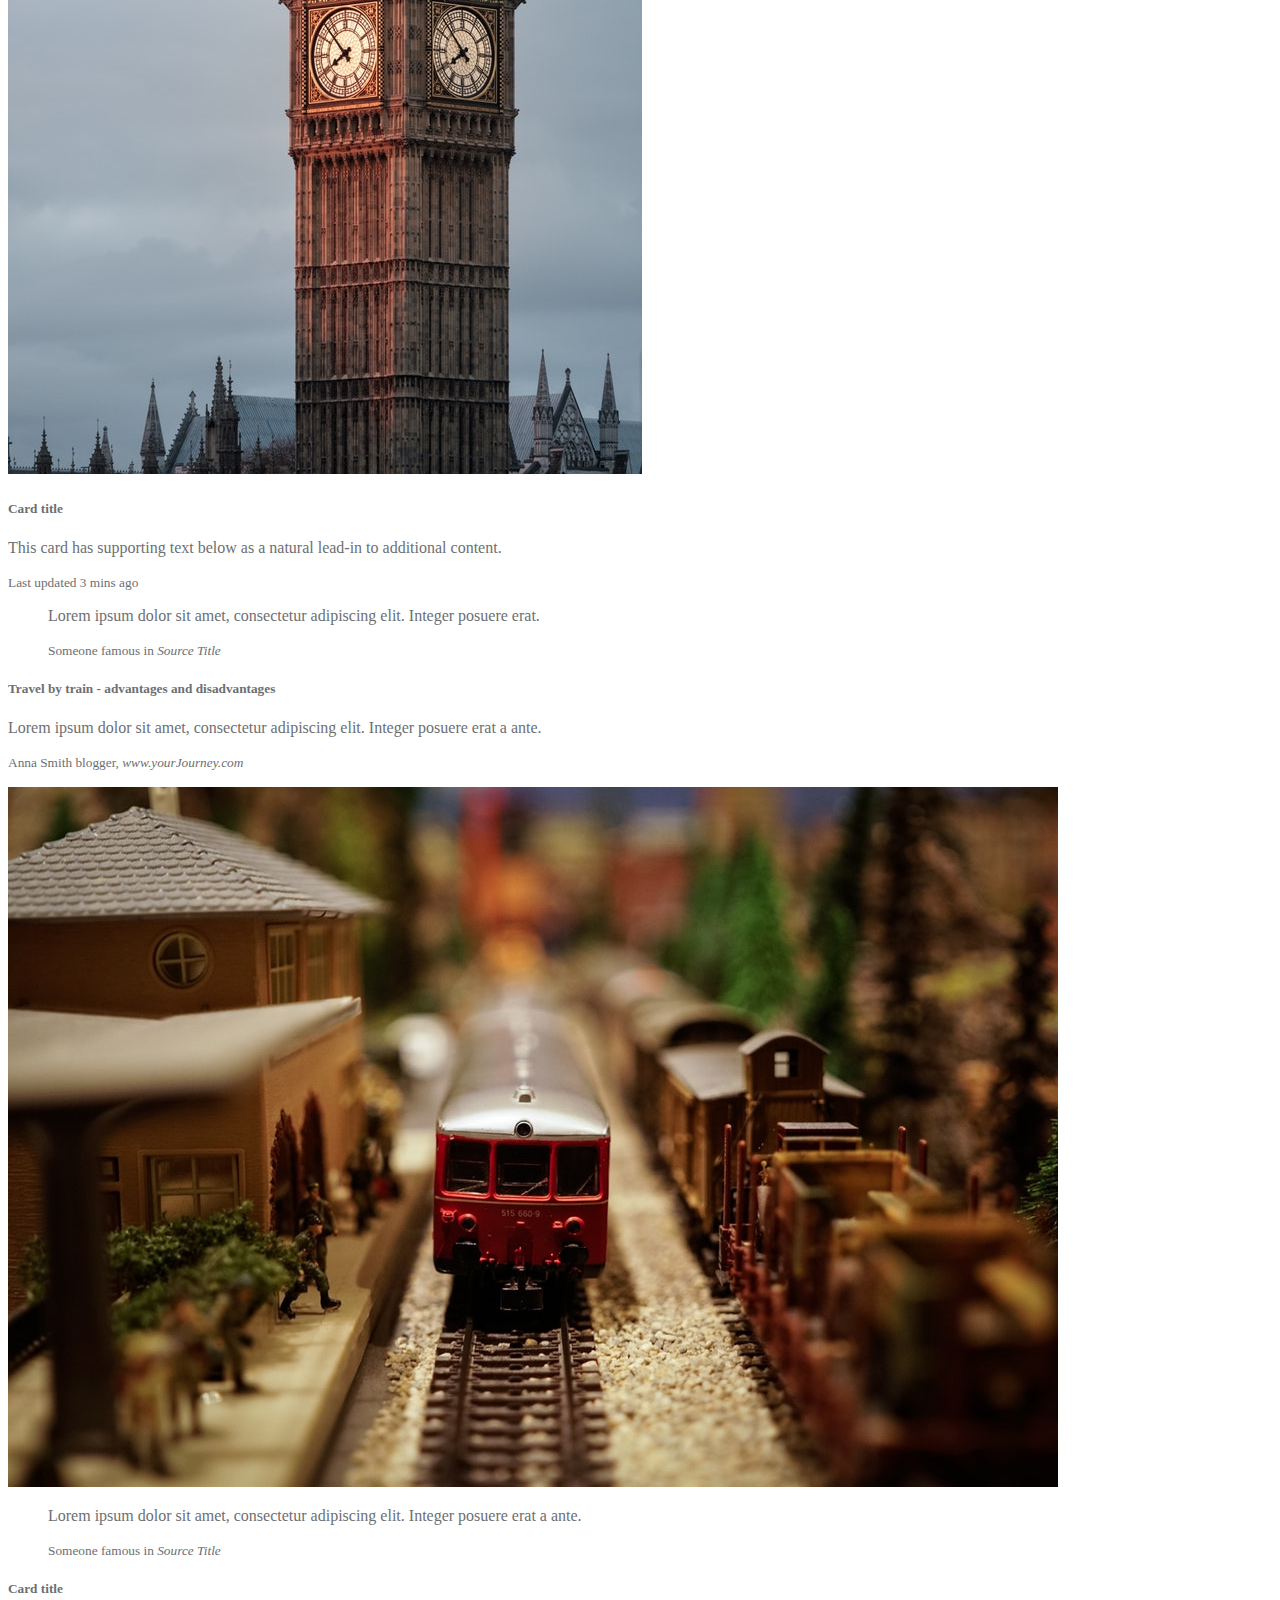
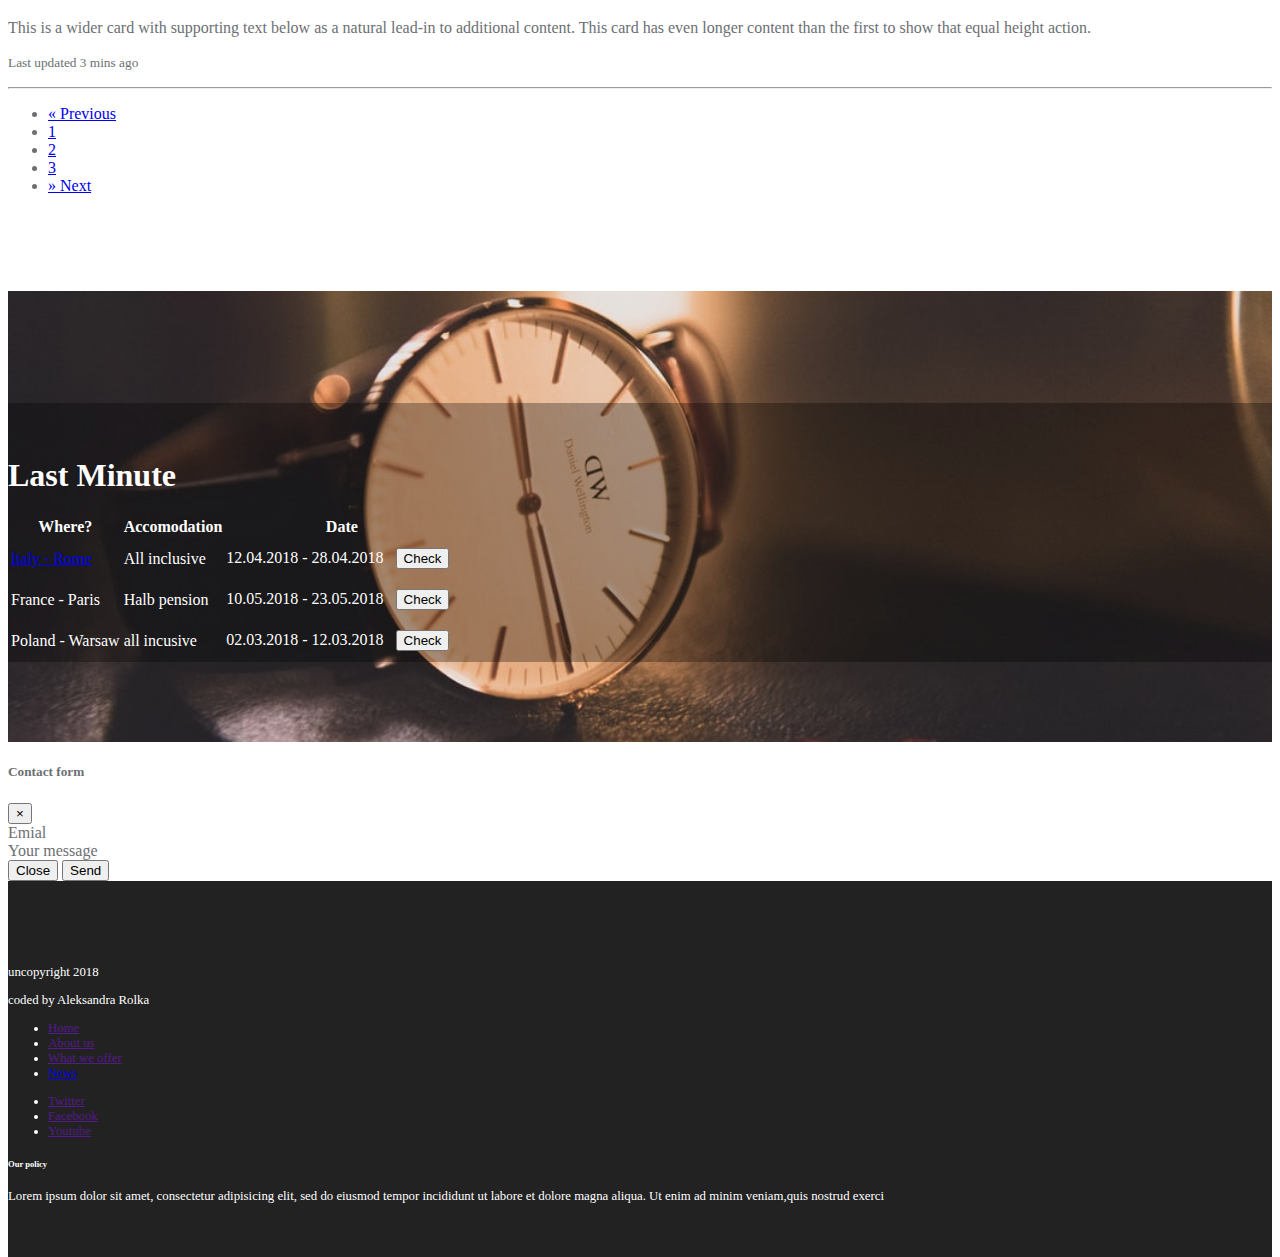
<file: TravelAgency/index.html>
<!doctype html>
<html lang="en">
	<head>
   		<title>Travel Agency</title>
    	<meta charset="utf-8">
    	<meta name="viewport" content="width=device-width, initial-scale=1, shrink-to-fit=no"> <!--strona ma sie skalowac na urzadzenia mobilne  -->
    	<link rel="stylesheet" href="https://maxcdn.bootstrapcdn.com/bootstrap/4.0.0-beta.2/css/bootstrap.min.css" integrity="sha384-PsH8R72JQ3SOdhVi3uxftmaW6Vc51MKb0q5P2rRUpPvrszuE4W1povHYgTpBfshb" crossorigin="anonymous">
    	<link rel="stylesheet" href="style.css">
	</head>

	<body>
		<section id="cover">
			<div id="cover-caption">
				<div class="container">
					<div class="row">
						<div class="col-12">
							<h1>Best Holiday<h1>
							<h3>Travel agency | Connecting People and Places</h3>
							<p> Subscribe newsletter to find out about our best offer!</p>

							<form action="" class="form-inline justify-content-center">
								<div class="form-group">
										<label class="sr-only">Your name</label>
										<input type="text" class="form-control form-control-lg" placeholder="John">
								</div>
								<div class="form-group">
									<label class="sr-only">Emial</label>
									<input type="email" class="form-control form-control-lg" placeholder="john.smith@gmail.com">
								</div>
								<button type="button" class="btn btn-success btn-lg">Send</button>
							</form>

							<br>

							<a href="#nav-main" class="btn btn-secondary-outline btn-sm" role="button"><img class="arrow" src="img/arrow.png"></a>
						</div>
					</div>
				</div>
			</div>
		</section>

		<nav class="navbar navbar-expand-lg navbar-dark bg-dark navbar-full" id="nav-main">
				<a class="navbar-brand" href="#">
				<img src="img/Logo.png" width="30" height="30" class="d-inline-block align-top" alt="">Best Holiday
				</a>
			<div class="collapse navbar-collapse" id="navbarSupportedContent">
				<ul class="navbar-nav mr-auto">
					<li class="nav-item active">
						<a class="nav-link" href="#">Home <span class="sr-only">(current)</span></a>
					</li>
					<li class="nav-item">
							<a class="nav-link" href="#">Hotels</a>
					</li>
					<li class="nav-item">
							<a class="nav-link" href="#">Flights</a>
					</li>
					<li class="nav-item dropdown">
							<a class="nav-link dropdown-toggle" href="#" id="navbarDropdown" role="button" data-toggle="dropdown" aria-haspopup="true" aria-expanded="false">
							Vacation
							</a>
							<div class="dropdown-menu" aria-labelledby="navbarDropdown">
								<a class="dropdown-item" href="#">Europa</a>
								<a class="dropdown-item" href="#">Other destination</a>
								<div class="dropdown-divider"></div>
								<a class="dropdown-item" href="#">Cruises</a>
							</div>
					</li>
				</ul>
				<form class="form-inline my-2 my-lg-0">
					<input class="form-control mr-sm-2" type="search" placeholder="Search" aria-label="Search">
					<button class="btn btn-outline-success my-2 my-sm-0" type="submit">Search</button>
				</form>
			</div>
		</nav>

		<section id="carousel">
			<div class="row">
			    <div class="col-12">
					<div id="carousel-home" class="carousel slide" data-ride="carousel">
					  	<ol class="carousel-indicators">
					    	<li data-target="#carousel-home" data-slide-to="1"></li>
					    	<li data-target="#carousel-home" data-slide-to="2"></li>
					    	<li data-target="#carousel-home" data-slide-to="3"></li>
					    	<li data-target="#carousel-home" data-slide-to="0" class="active"></li>
					 	</ol>
					  	<div class="carousel-inner">
					  		<div class="carousel-item active">
								<img src="img/iceland.jpeg" alt="...">
								<div class="carousel-caption d-none d-md-block">
					    			<h5>Iceland</h5>
					    			<p>Lorem ipsum dolor sit amet, consectetur adipiscing elit, sed do eiusmod tempor incididunt ut labore et dolore magna aliqua. Ut enim ad minim veniamLorem ipsum dolor sit amet, consectetur adipiscing elit, sed do eiusmod tempor incididunt ut labore et dolore magna aliqua. Ut enim ad minim veniam</p>
					  			</div>
						    </div>
					   		<div class="carousel-item">
								<img src="img/paris.jpg" alt="...">
								<div class="carousel-caption d-none d-md-block">
					    			<h5>Paris</h5>
					    			<p>Lorem ipsum dolor sit amet, consectetur adipiscing elit, sed do eiusmod tempor incididunt ut labore et dolore magna alLorem ipsum dolor sit amet, consectetur adipiscing elit, sed do eiusmod tempor incididunt ut labore et dolore magna aliqua. Ut enim ad minim veniamiqua. Ut enim ad minim veniam</p>
				  				</div>
					    	</div>
						    <div class="carousel-item">
								<img src="img/mexico.jpeg" alt="...">
								<div class="carousel-caption d-none d-md-block">
					    			<h5>Mexico</h5>
					    			<p>Lorem ipsum dolor sit amet, consectetur adipiscing elit, sed do eiusmod tempor incididunt ut labore et dolore maLorem ipsum dolor sit amet, consectetur adipiscing elit, sed do eiusmod tempor incididunt ut labore et dolore magna aliqua. Ut enim ad minim veniamgna aliqua. Ut enim ad minim veniam</p>
					  			</div>
						    </div>
						    <div class="carousel-item">
								<img src="img/japan.jpeg" alt="...">
								<div class="carousel-caption d-none d-md-block">
					    			<h5>Japan</h5>
					    			<p>Lorem ipsum dolor sit amet, consectetur aLorem ipsum dolor sit amet, consectetur adipiscing elit, sed do eiusmod tempor incididunt ut labore et dolore magna aliqua. Ut enim ad minim veniamdipiscing elit, sed do eiusmod tempor incididunt ut labore et dolore magna aliqua. Ut enim ad minim veniam</p>
					  			</div>
						    </div>
					  	</div>
						<a class="carousel-control-prev" href="#carousel-home" role="button" data-slide="prev">
							<span class="carousel-control-prev-icon" aria-hidden="true"></span>
						    <span class="sr-only">Previous</span>
						</a>
						<a class="carousel-control-next" href="#carousel-home" role="button" data-slide="next">
					    	<span class="carousel-control-next-icon" aria-hidden="true"></span>
					    	<span class="sr-only">Next</span>
					    </a>
					</div>
				</div>
			</div>
		</section>

		<section id="offer">
			<div class="section-container">
				<div class="container">
					<h2> Our offer</h2>
					<p>Lorem ipsum dolor sit amet, consectetur adipiscing elit, sed do eiusmod tempor incididunt ut labore et dolore magna aliqua. Ut enim ad minim veniam</p>
					<div class="row">
						<div class="col-sm-12">
							<div class="card-group">
								<div class="card">
									<div class="card-block">
										<h4 class="card-title">Exclusive package</h4>
									</div>
									<img src="img/exclusive.jpg" alt="exclusive">
									<div class="card-block">
										<p class="card-text">eiusmod tempor incididunt ut laboreeiusmod tempor incididunt ut labore</p>
										<button type ="button" class="btn btn-success-outline" data-toggle="modal" data-target="#myModal">More info</button>
									</div>
								</div>

								<div class="card">
									<div class="card=block">
										<h4 class="card-title">Standard package</h4>
									</div>
									<img src="img/standard.jpg" alt="standard">
									<div class="card-block">
										<p class="card-text">eiusmod tempor incididunt</p>
										<button type ="button" class="btn btn-success-outline" data-toggle="modal" data-target="#myModal">More info</button>
									</div>
								</div>

								<div class="card">
									<div class="card=block">
										<h4 class="card-title">Family package</h4>
									</div>
									<img src="img/family2.jpg" alt="family">
									<div class="card-block">
										<p class="card-text">eiusmod tempor incididunt ut laboreeiusmod tempor incididunt ut labore eiusmod tempor incididunt ut laboreeiusmod tempor incididunt ut labore</p>
										<button type ="button" class="btn btn-success-outline" data-toggle="modal" data-target="#myModal">More info</button>
									</div>
								</div>
							</div>
						</div>
					</div>
				</div>
			</div>
		</section>

		<section id="promotion">
			<div class="section-container">
				<div class="container">
					<div class="row">
						<div class="col-sm-12">
							<h2>uis aute irure dolor in reprehenderit in voluptate velit esse cillum dolore eu fugiat nulla pariatur.</h2>
						</div>
						<div class="col-sm-12 text-center">
							<button type="button" class="btn btn-outline-secondary btn-lg toggleThis" data-placement="bottom"  data-toggle="button" data-tooltip title="Find out more!"> The best offer of the week! <br> Check it!
							</button>
						</div>
					</div>
					<div class="row">
						<div class="col-sm-12">
							<div class="bestOfferToggle collapse">
								<h5>Majorka in **** Hotel</h5>
								<p>Price: 800 Euro two weeks</p>
								<p>Package: Exlusive</p>
								<p>sed do eiusmod tempor incididunt ut labore et dolore magna aliqua. Ut enim ad minim veniam, quis nostrud exercitation ullamco laboris nisi ut aliquip ex ea commodo consequat. Duis aute irure dolor in reprehenderit in voluptate velit esse cillum dolore eu fugiat nulla pariatur. Excepteur sint occaecat cupidatat non proident, sunt in culpa qui officia deserunt mollit anim id est laborum.</p>
								<img src="img/karaiby.jpg">
							</div>
						</div>
					</div>
				</div>
			</div>
		</section>

		<section id="about">
			<div class="section-content">
				<div class="container">
					<div class="col-md-6">
						<div class="text-about">
							<h3>About our agency</h3>
							<p class="lead">Lorem ipsum dolor sit amet, consectetur adipiscing elit, sed do eiusmod tempor incididuunt ut labore et dolore magna aliqua. Ut iatur. Exceptnt ut labore et dolore magna aliqua. Ut enim ad minim veniam</p>
							<p>Lorem ipsum dolor sit amet, consectetur adipiscing elit, sed do eiusmod tempor incididunt ut labore et dolore sed do eiusmod tempor incididunt ut labore et dolore magna aliqua. Ut proident, sunt in culpa qui officia deserunt mollit anim id est laborum</p>
					    	<h5>Follow us on the web</h5>
					    	<a href="" class="btn btn-sm btn-secondary">Twitter</a>
					    	<a href="" class="btn btn-sm btn-secondary">YouYube</a>
					    	<a href="" class="btn btn-sm btn-secondary">Facebook</a>
						</div>
					</div>
				</div>
			</div>
		</section>

		<section id="news">
			<div class="section-content">
				<div class="container">
					<h3>News</h3>
					<p>ad minim veniam, quis nostrud exercitation ullamco laborinim veniam, quis nostrud exercitation ullamco laboris</p>	
					<hr>
					<div class="row">
						<div class="col=sm-12">
							<div class="card-columns">
							  <div class="card">
							    <img class="card-img-top" src="img/map.jpg" alt="photo with map">
							    <div class="card-body">
							      <h5 class="card-title">Tips For Travellers - Make the most of your precious travel time!</h5>
							      <p class="card-text">Ad minim veniam, quis nostrud exercitation ullamco laborinim veniam, quis nostrud exercitation ullamco laboris</p>
							    </div>
							  </div>
							  <div class="card p-3 border-warning">
							    <blockquote class="blockquote mb-0 card-body">
							      <p>Lorem ipsum dolor sit amet, consectetur adipiscing elit. Integer posuere erat a ante.</p>
							      <footer class="blockquote-footer">
							        <small class="text-muted">
							          Someone famous in <cite title="Source Title">Source Title</cite>
							        </small>
							      </footer>
							    </blockquote>
							  </div>
							  <div class="card">
							    <img class="card-img-top" src="img/clock.jpg" alt="landscape photography">
							    <div class="card-body">
							      <h5 class="card-title">Card title</h5>
							      <p class="card-text">This card has supporting text below as a natural lead-in to additional content.</p>
							      <p class="card-text"><small class="text-muted">Last updated 3 mins ago</small></p>
							    </div>
							  </div>
							  <div class="card bg-primary text-white text-center p-3">
							    <blockquote class="blockquote mb-0">
							      <p>Lorem ipsum dolor sit amet, consectetur adipiscing elit. Integer posuere erat.</p>
							      <footer class="blockquote-footer">
							        <small>
							          Someone famous in <cite title="Source Title">Source Title</cite>
							        </small>
							      </footer>
							    </blockquote>
							  </div>
							  <div class="card text-center">
							    <div class="card-body">
							      <h5 class="card-title">Travel by train - advantages and disadvantages </h5>
							      <p class="card-text">Lorem ipsum dolor sit amet, consectetur adipiscing elit. Integer posuere erat a ante.</p>
							      <p class="card-text"><small class="text-muted">
							          Anna Smith blogger, <cite title="Source Title">www.yourJourney.com</cite>
							        </small></p>
							    </div>
							  </div>
							  <div class="card">
							    <img class="card-img" src="img/train.jpg" alt="Card image">
							  </div>
							  <div class="card p-3 text-right text-white bg-warning">
							    <blockquote class="blockquote mb-0">
							      <p>Lorem ipsum dolor sit amet, consectetur adipiscing elit. Integer posuere erat a ante.</p>
							      <footer class="blockquote-footer">
							        <small class="text-muted">
							          Someone famous in <cite title="Source Title">Source Title</cite>
							        </small>
							      </footer>
							    </blockquote>
							  </div>
							  <div class="card border-info">
							    <div class="card-body">
							      <h5 class="card-title">Card title</h5>
							      <p class="card-text">This is a wider card with supporting text below as a natural lead-in to additional content. This card has even longer content than the first to show that equal height action.</p>
							      <p class="card-text"><small class="text-muted">Last updated 3 mins ago</small></p>
							    </div>
							  </div>
							</div>

							<hr>
							<nav>
							  <ul class="pagination justify-content-center"">
							    <li class="page-item">
							      <a class="page-link" href="#" aria-label="Previous">
							        <span aria-hidden="true">&laquo;</span>
							        <span class="sr-only">Previous</span>
							      </a>
							    </li>
							    <li class="page-item"><a class="page-link" href="#">1</a></li>
							    <li class="page-item"><a class="page-link" href="#">2</a></li>
							    <li class="page-item"><a class="page-link" href="#">3</a></li>
							    <li class="page-item">
							      <a class="page-link" href="#" aria-label="Next">
							        <span aria-hidden="true">&raquo;</span>
							        <span class="sr-only">Next</span>
							      </a>
							    </li>
							  </ul>
							</nav>

						</div>
					</div>
				</div>
			</div>
		</section>

		<section id="lastMinute">
			<div class="section-content">
				<div class="container">
					<div class="row">
						<div class="col-sm-12">
							<div class="jumbotron jumbotron-fluid">
							  	<div class="container">
							    	<h1 class="display-">Last Minute</h1>
							    	<table class="table">
								  		<thead>
										    <tr>
										      <th scope="col">Where?</th>
										      <th scope="col">Accomodation</th>
										      <th scope="col">Date</th>
										    </tr>
								  		</thead>
								  		<tbody>
										    <tr>
										      <td><a href="#" data-placement="top" data-tooltip title="Only the last 3 places!">Italy - Rome</a></td> 
										      <td>All inclusive</td>
										      <td>12.04.2018 - 28.04.2018
										      <button type="button" class="btn btn-dark" data-toggle="modal" data-target="#contactModal">Check</button>
										      </td>
										    </tr>
										    <tr>
										      <td>France - Paris</td>
										      <td>Halb pension</td>
										      <td>10.05.2018 - 23.05.2018
										      	<button type="button" class="btn btn-dark" data-toggle="modal" data-target="#contactModal">Check</button>
										      </td>
										    </tr>
										    <tr>
										      <td>Poland - Warsaw</td>
										      <td>all incusive</td>
										      <td>02.03.2018 - 12.03.2018
										      	<button type="button" class="btn btn-dark" data-toggle="modal" data-target="#contactModal">Check</button>
										      </td>
										    </tr>
										</tbody>
									</table>
								</div>
							</div>
						</div>
					</div>
				</div>
			</div>
		</section>

		<div class="modal fade" id="contactModal" tabindex="-1" role="dialog" aria-labelledby="exampleModalLabel" aria-hidden="true">
		  	<div class="modal-dialog" role="document">
		    	<div class="modal-content">
		      		<div class="modal-header">
		        		<h5 class="modal-title" id="exampleModalLabel">Contact form</h5>
		        		<button type="button" class="close" data-dismiss="modal" aria-label="Close">
		          			<span aria-hidden="true">&times;</span>
		        		</button>
		      		</div>
		      		<div class="modal-body">
		      			<div class="form-group">
		        			<lable>Emial</lable>
		        		</div>
		     			<div class="form-group">
		        			<lable>Your message</lable>
		        		</div>
		      		</div>
		      		<div class="modal-footer">
		        		<button type="button" class="btn btn-secondary" data-dismiss="modal">Close</button>
		        		<button type="button" class="btn btn-primary">Send</button>
		      		</div>
		    	</div>
		  	</div>
		</div>

		<footer id="footer-main">
			<div class="container">
				<div class="row">
					<div class="col-sm-3">
						<p> uncopyright 2018</p>
						<p> coded by Aleksandra Rolka</p>
					</div>
					<div class="col-sm-3">
						<ul class="list-unstyled">
							<li><a href="">Home</a></li>
							<li><a href="">About us</a></li>
							<li><a href="">What we offer</a></li>
							<li><a href="#news">News</a></li>
						</ul>
					</div>
					<div class="col-sm-3">
						<ul class="list-unstyled">
							<li><a href="">Twitter</a></li>
							<li><a href="">Facebook</a></li>
							<li><a href="">Youtube</a></li>
						</ul>
					</div>
					<div class="col-sm-3">
						<h6>Our policy</h6>
						<p>Lorem ipsum dolor sit amet, consectetur adipisicing elit, sed do eiusmod
						tempor incididunt ut labore et dolore magna aliqua. Ut enim ad minim veniam,quis nostrud exerci</p>
					</div>
				</div>
			</div>
		</footer>

    <script src="https://code.jquery.com/jquery-3.2.1.slim.min.js" integrity="sha384-KJ3o2DKtIkvYIK3UENzmM7KCkRr/rE9/Qpg6aAZGJwFDMVNA/GpGFF93hXpG5KkN" crossorigin="anonymous"></script>
    <script src="https://cdnjs.cloudflare.com/ajax/libs/popper.js/1.12.3/umd/popper.min.js" integrity="sha384-vFJXuSJphROIrBnz7yo7oB41mKfc8JzQZiCq4NCceLEaO4IHwicKwpJf9c9IpFgh" crossorigin="anonymous"></script>
    <script src="https://maxcdn.bootstrapcdn.com/bootstrap/4.0.0-beta.2/js/bootstrap.min.js" integrity="sha384-alpBpkh1PFOepccYVYDB4do5UnbKysX5WZXm3XxPqe5iKTfUKjNkCk9SaVuEZflJ" crossorigin="anonymous"></script>
    <script src="script.js"></script>
  </body>
</html>
</file>
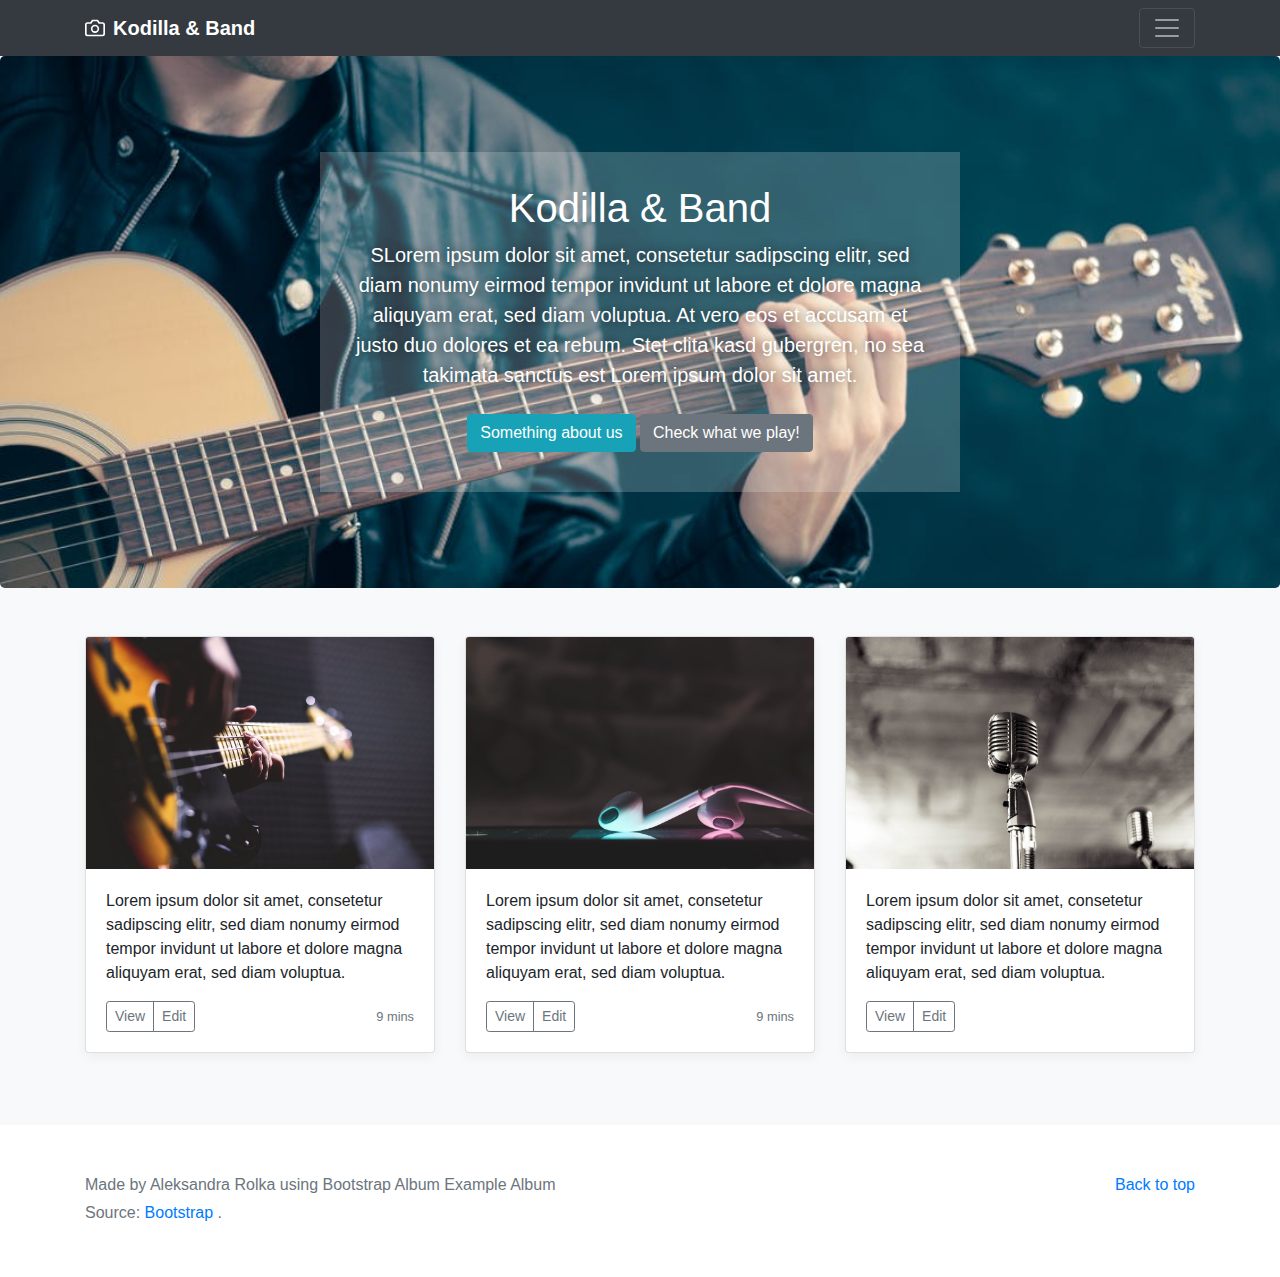
<file: band-bootstrap/band.html>
<!doctype html>
<html lang="en">
  <head>
    <!-- Required meta tags -->
    <meta charset="utf-8">
    <meta name="viewport" content="width=device-width, initial-scale=1, shrink-to-fit=no">

    <!-- Bootstrap CSS -->
    <link rel="stylesheet" href="https://maxcdn.bootstrapcdn.com/bootstrap/4.0.0/css/bootstrap.min.css" integrity="sha384-Gn5384xqQ1aoWXA+058RXPxPg6fy4IWvTNh0E263XmFcJlSAwiGgFAW/dAiS6JXm" crossorigin="anonymous">
    <!-- Custom CSS -->
    <link rel="stylesheet" href="style.css">

    <title>My band</title>
  </head>
  <body>
    <header>
      <div class="collapse bg-dark" id="navbarHeader">
        <div class="container">
          <div class="row">
            <div class="col-sm-8 col-md-7 py-4">
              <h4 class="text-white">About</h4>
              <p class="text-muted">Lorem ipsum dolor sit amet, consetetur sadipscing elitr, sed diam nonumy eirmod tempor invidunt ut labore et dolore magna aliquyam erat, sed diam voluptua. At vero eos et accusam et justo duo dolores et ea rebum. Stet clita kasd gubergren, no sea takimata sanctus est Lorem ipsum dolor sit amet.</p>
            </div>
            <div class="col-sm-4 offset-md-1 py-4">
              <h4 class="text-white">Contact</h4>
              <ul class="list-unstyled">
                <li><a href="#" class="text-white">Twitter</a></li>
                <li><a href="#" class="text-white">Facebook</a></li>
                <li><a href="#" class="text-white">Email</a></li>
              </ul>
            </div>
          </div>
        </div>
      </div>
      <div class="navbar navbar-dark bg-dark box-shadow">
        <div class="container d-flex justify-content-between">
          <a href="#" class="navbar-brand d-flex align-items-center">
            <svg xmlns="http://www.w3.org/2000/svg" width="20" height="20" viewBox="0 0 24 24" fill="none" stroke="currentColor" stroke-width="2" stroke-linecap="round" stroke-linejoin="round" class="mr-2"><path d="M23 19a2 2 0 0 1-2 2H3a2 2 0 0 1-2-2V8a2 2 0 0 1 2-2h4l2-3h6l2 3h4a2 2 0 0 1 2 2z"></path><circle cx="12" cy="13" r="4"></circle></svg>
            <strong>Kodilla &amp; Band</strong>
          </a>
          <button class="navbar-toggler" type="button" data-toggle="collapse" data-target="#navbarHeader" aria-controls="navbarHeader" aria-expanded="false" aria-label="Toggle navigation">
            <span class="navbar-toggler-icon"></span>
          </button>
        </div>
      </div>
    </header>

    <main role="main">

      <section class="jumbotron text-center">
        <div class="container">
          <h1 class="jumbotron-heading">Kodilla &amp; Band</h1>
          <p class="lead text-muted">SLorem ipsum dolor sit amet, consetetur sadipscing elitr, sed diam nonumy eirmod tempor invidunt ut labore et dolore magna aliquyam erat, sed diam voluptua. At vero eos et accusam et justo duo dolores et ea rebum. Stet clita kasd gubergren, no sea takimata sanctus est Lorem ipsum dolor sit amet.</p>
          <div>
          <!-- Button trigger modal -->
            <a href="#" class="btn btn-info my-2" data-toggle="modal" data-target="#modalAboutUs">Something about us</a>
            <a href="#" class="btn btn-secondary my-2">Check what we play!</a>
          </div>

          <div class="modal fade bd-example-modal-lg" id="modalAboutUs" tabindex="-1" role="dialog" aria-labelledby="myLargeModalLabel" aria-hidden="true">
            <div class="modal-dialog modal-lg">
              <div class="modal-content">
                  <h1>cos</h1>
                  <p>lalal</p>
              </div>
           </div>
          </div>

        </div>
      </section>

      <div class="album py-5 bg-light">
        <div class="container">

          <div class="row">
            <div class="col-md-4">
              <div class="card mb-4 box-shadow">
                <img class="card-img-top" src="img/guitar.jpeg" alt="guitar">
                <div class="card-body">
                  <p class="card-text">Lorem ipsum dolor sit amet, consetetur sadipscing elitr, sed diam nonumy eirmod tempor invidunt ut labore et dolore magna aliquyam erat, sed diam voluptua.</p>
                  <div class="d-flex justify-content-between align-items-center">
                    <div class="btn-group">
                      <button type="button" class="btn btn-sm btn-outline-secondary">View</button>
                      <button type="button" class="btn btn-sm btn-outline-secondary">Edit</button>
                    </div>
                    <small class="text-muted">9 mins</small>
                  </div>
                </div>
              </div>
            </div>
            <div class="col-md-4">
              <div class="card mb-4 box-shadow">
                <img class="card-img-top" src="img/headphone.jpeg" alt="headphone">
                <div class="card-body">
                  <p class="card-text">Lorem ipsum dolor sit amet, consetetur sadipscing elitr, sed diam nonumy eirmod tempor invidunt ut labore et dolore magna aliquyam erat, sed diam voluptua.</p>
                  <div class="d-flex justify-content-between align-items-center">
                    <div class="btn-group">
                      <button type="button" class="btn btn-sm btn-outline-secondary">View</button>
                      <button type="button" class="btn btn-sm btn-outline-secondary">Edit</button>
                    </div>
                    <small class="text-muted">9 mins</small>
                  </div>
                </div>
              </div>
            </div>
            <div class="col-md-4">
              <div class="card mb-4 box-shadow">
                <img class="card-img-top" src="img/micro.jpg" alt="micro">
                <div class="card-body">
                  <p class="card-text">Lorem ipsum dolor sit amet, consetetur sadipscing elitr, sed diam nonumy eirmod tempor invidunt ut labore et dolore magna aliquyam erat, sed diam voluptua.</p>
                  <div class="d-flex justify-content-between align-items-center">
                    <div class="btn-group">
                      <button type="button" class="btn btn-sm btn-outline-secondary">View</button>
                      <button type="button" class="btn btn-sm btn-outline-secondary">Edit</button>
                    </div>
                  </div>
                </div>
              </div>
            </div>

            
          </div>
        </div>
      </div>

    </main>

    <footer class="text-muted">
      <div class="container">
        <p class="float-right">
          <a href="#">Back to top</a>
        </p>
        <p>Made by Aleksandra Rolka using Bootstrap Album Example Album </p>
        <p>Source: <a href="https://getbootstrap.com/docs/4.0/examples/album/">Bootstrap</a> .</p>
      </div>
    </footer>

    <!-- Optional JavaScript -->
    <!-- jQuery first, then Bootstrap JS -->
    <script src="https://code.jquery.com/jquery-3.2.1.slim.min.js" integrity="sha384-KJ3o2DKtIkvYIK3UENzmM7KCkRr/rE9/Qpg6aAZGJwFDMVNA/GpGFF93hXpG5KkN" crossorigin="anonymous"></script>
    <script src="https://maxcdn.bootstrapcdn.com/bootstrap/4.0.0/js/bootstrap.min.js" integrity="sha384-JZR6Spejh4U02d8jOt6vLEHfe/JQGiRRSQQxSfFWpi1MquVdAyjUar5+76PVCmYl" crossorigin="anonymous"></script>
  </body>
</html>
</file>
<file: band-bootstrap/style.css>
:root {
  --jumbotron-padding-y: 3rem;
}

.jumbotron {
  padding-top: var(--jumbotron-padding-y);
  padding-bottom: var(--jumbotron-padding-y);
  margin-bottom: 0;
  background-color: #fff;
  background-image: url('img/boy.jpg');
  background-repeat: no-repeat;
  background-size: cover;
}
@media (min-width: 768px) {
  .jumbotron {
    padding-top: calc(var(--jumbotron-padding-y) * 2);
    padding-bottom: calc(var(--jumbotron-padding-y) * 2);
  }
}

.jumbotron-heading {
  font-weight: 300;
}

.jumbotron .container {
  max-width: 40rem;
  background: rgba(255, 255, 255, 0.2);
  padding: 2rem;
  color: white;
}

.jumbotron p {
  color: white!important;
  text-shadow: 0 0 10px rgba(0,0,0,0.5)
}

p#modalAboutUs {
  color: green;
}

footer {
  padding-top: 3rem;
  padding-bottom: 3rem;
}

footer p {
  margin-bottom: .25rem;
}

.box-shadow { box-shadow: 0 .25rem .75rem rgba(0, 0, 0, .05); }
</file>
<file: StartUp/style.css>
html,
body {
  height: 100%;
  color: #6c6f73;
}

h1,
h2,
h3,
h4,
h5 {
  color: #333;
}

h6 {
  text-transform: uppercase;
  font-weight: bold;
  font-size: 0.8rem;
  letter-spacing: 0.2rem;
}

img {
  max-width: 100%;
}

#stage {
  background: url(img/stage.jpeg) center no-repeat;
  background-size: cover;
  height: 100%;
  display: flex;
  align-items: center;
}

#stage-caption {
  margin: auto 0;
  text-align: center;
  width: 100%;
  color: white;
  font-weight: 200;
  font-size: 2rem;
}

#stage-caption h1 {
  font-weight: bold;
  text-transform: uppercase;
  color: white;
}

.feature-content {
  padding: 8rem;
  overflow: hidden;
}

.feature-content img {
  margin-bottom: -8rem;
}

.feature-dark {
  background: #262f36;
  color: white;
}

.feature-dark h2 {
  color: white;
}

#feature-two img {
  height: 450px;
}

#feature-four .feature-content {
  background: #f0f0f0;
  padding: 0;
}

.blockquote {
  font-size: 1.6rem;
  color: #333;
  border: none;
  padding: 0;
}

.blockquote-footer {
  margin: 1rem 0 0;
}

#feature-five img {
  margin-top: 2rem;
  padding-bottom: 2rem;
}

#feature-six img {
  max-height: 100%;
}

#feature-seven a {
  margin-top: 1rem;
}

#footer-main {
  background: #262f36;
  color: white;
  padding: 3rem 0;
  font-size: 0.8rem;
}

#footer-main h6 {
  color: #718fa9;
}

#footer-main a {
  color: #6c6f73;
}
</file>
<file: TravelAgency/style.css>
html,
body {
  height: 100%;
  color: #6c6f73;
}

img {
  max-width: 100%;
}

h2 {
  text-transform: uppercase;
  font-weight: bold;
  letter-spacing: 0.2rem;
}

#cover {
  background: #222 url("img/map2.jpg") center no-repeat;
  background-size: cover;
  opacity: 0.8;
  color: white;
  text-align: center;
  height: 100%;
  display: flex;
  align-items: center;
}

#cover-caption {
  width: 100%;
  margin: auto;
}

.arrow {
  width: 50px;
  height: 70px;
}

.container {
  padding-top: 2rem;
}

nav img {
  margin-right: 5px;
}

.carousel-item img {
  width: 100%;
  margin: auto;
}

.section-content {
  padding: 5rem 0;
}

#offer h4 {
  text-align: center;
  padding: 1rem;
}

#promotion {
  padding: 2.5rem 2rem;
}

#about {
  background: url("img/world3.jpg") center center no-repeat;
  background-size: cover;
}

.text-about {
  background: rgba(0, 0, 0, 0.8);
  color: white;
  padding: 1.875rem;
}

#lastMinute {
  background: url("img/time.jpg") center center no-repeat;
  background-size: cover;
}

.jumbotron {
  background: rgba(0, 0, 0, 0.3);
  color: white;
}

.jumbotron button {
  margin: 0.5rem;
}

#footer-main {
  background: #222;
  color: white;
  font-size: 0.8rem;
  padding: 2.5rem 0;
}
</file>
